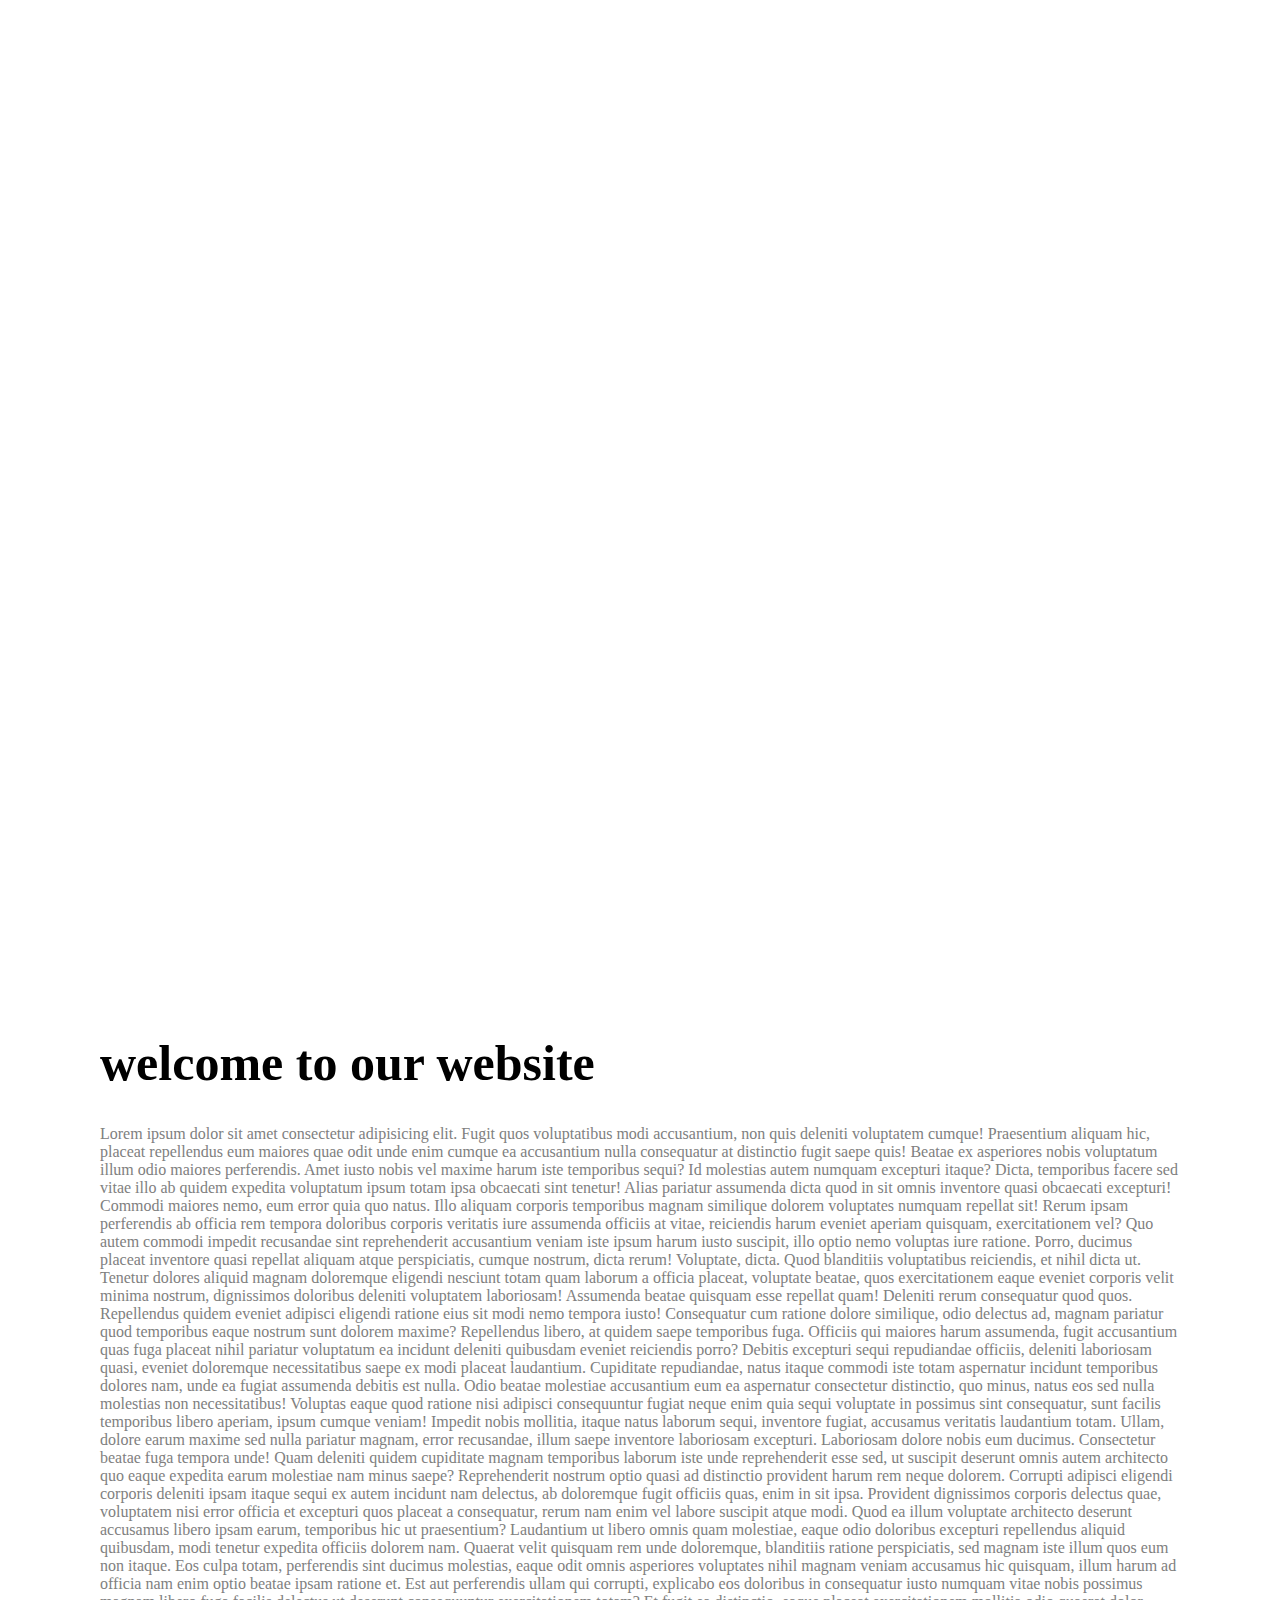
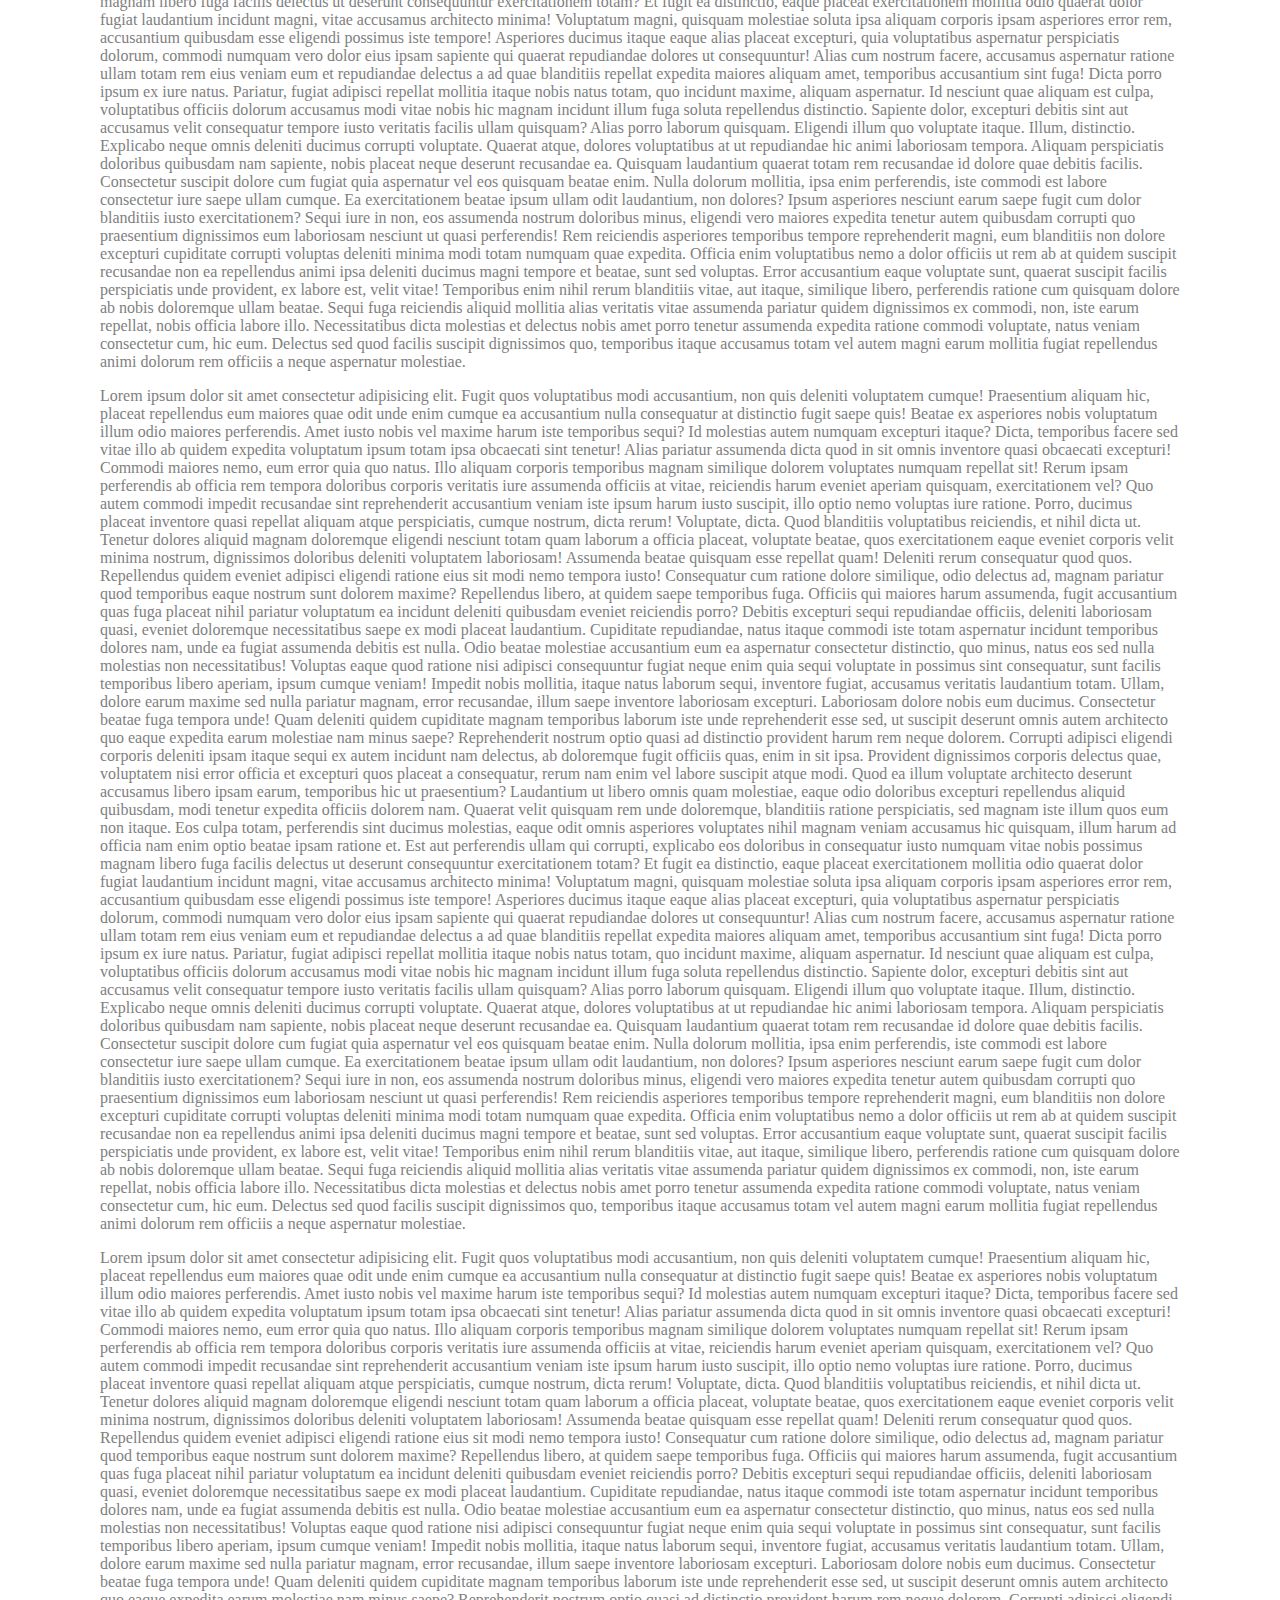
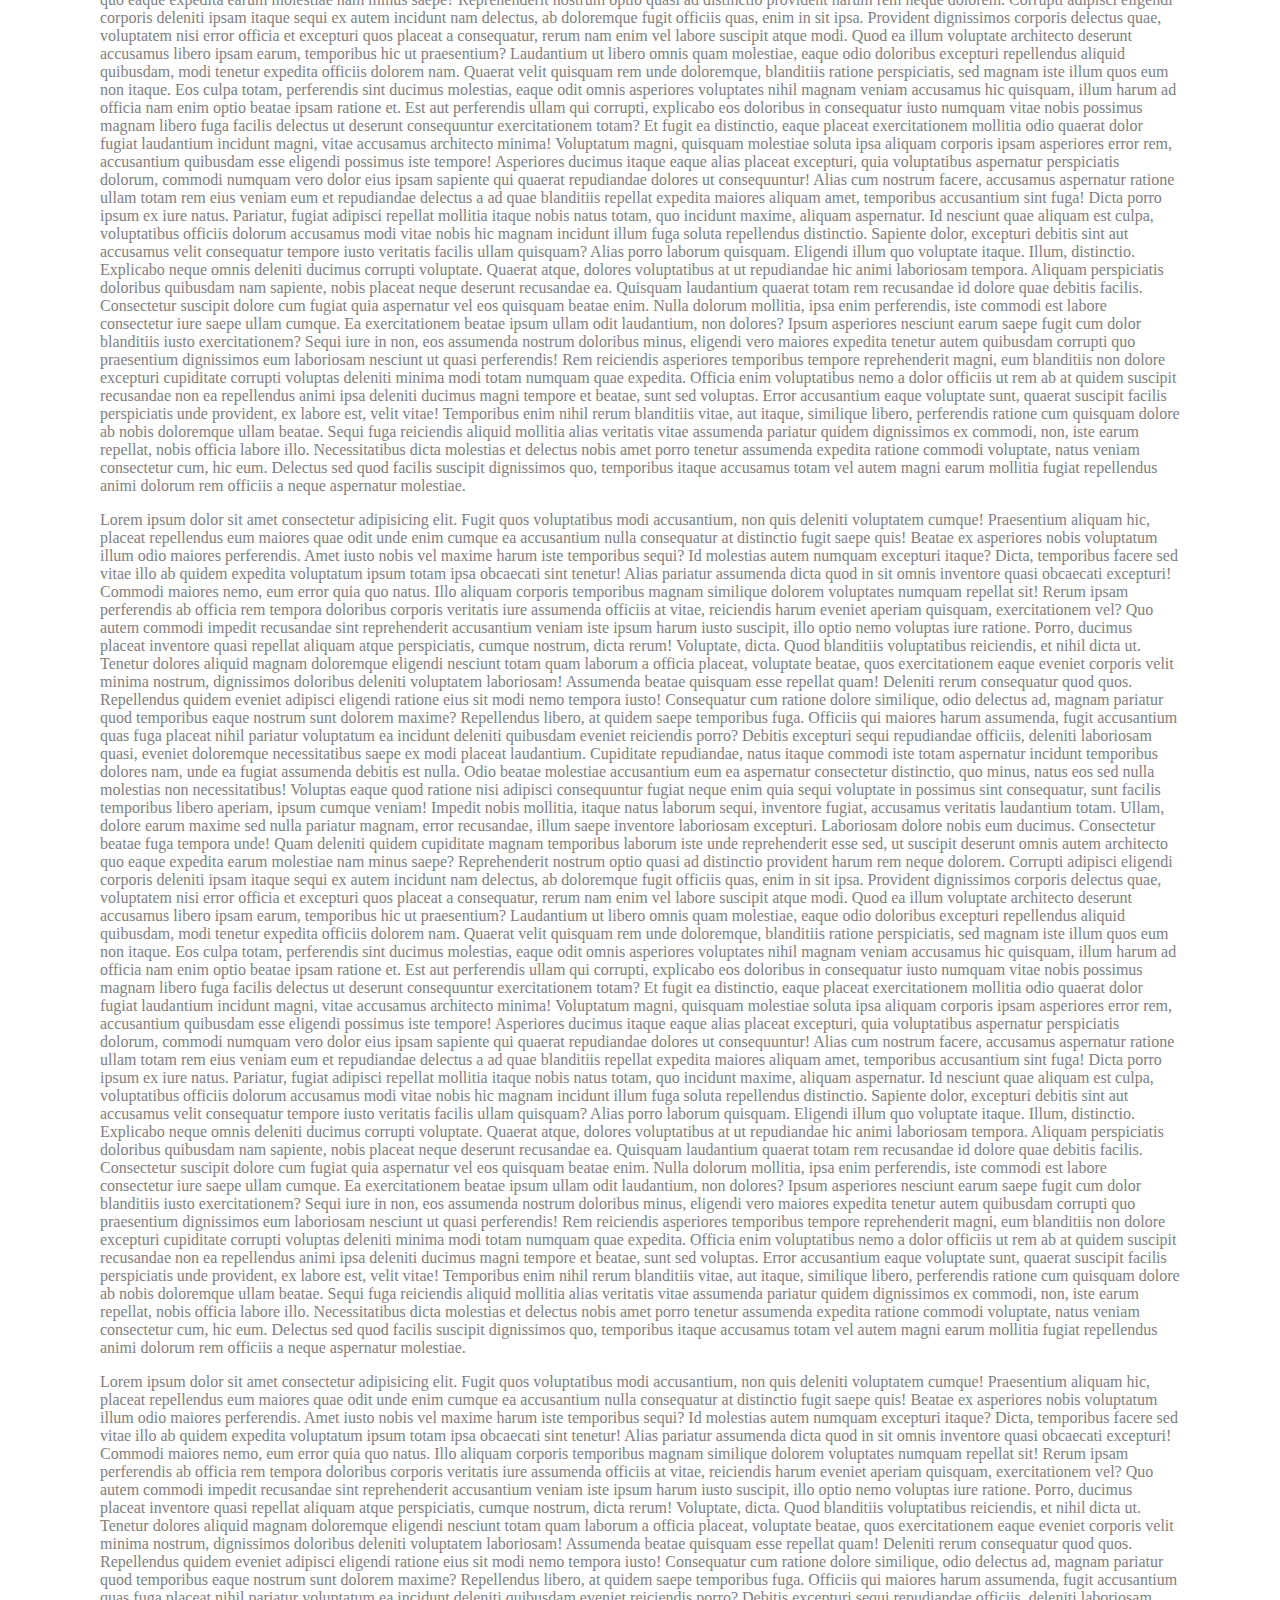
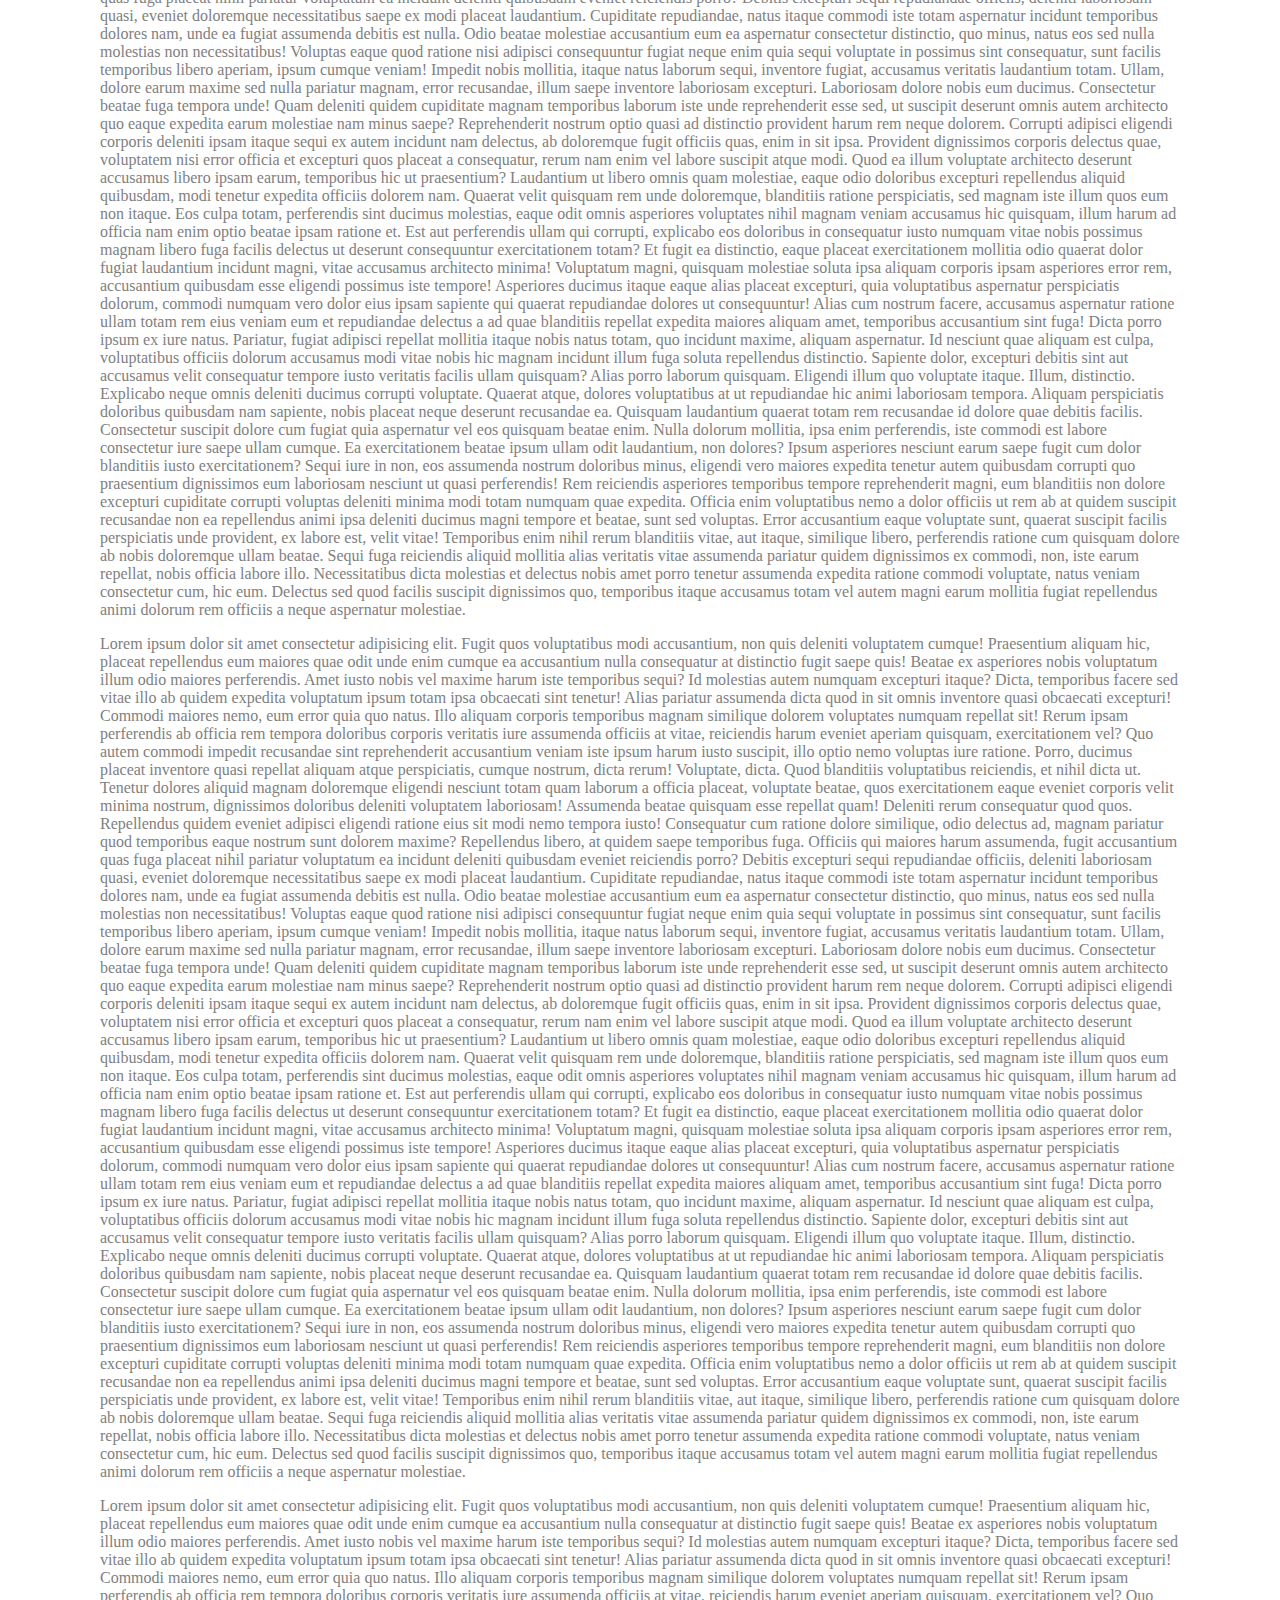
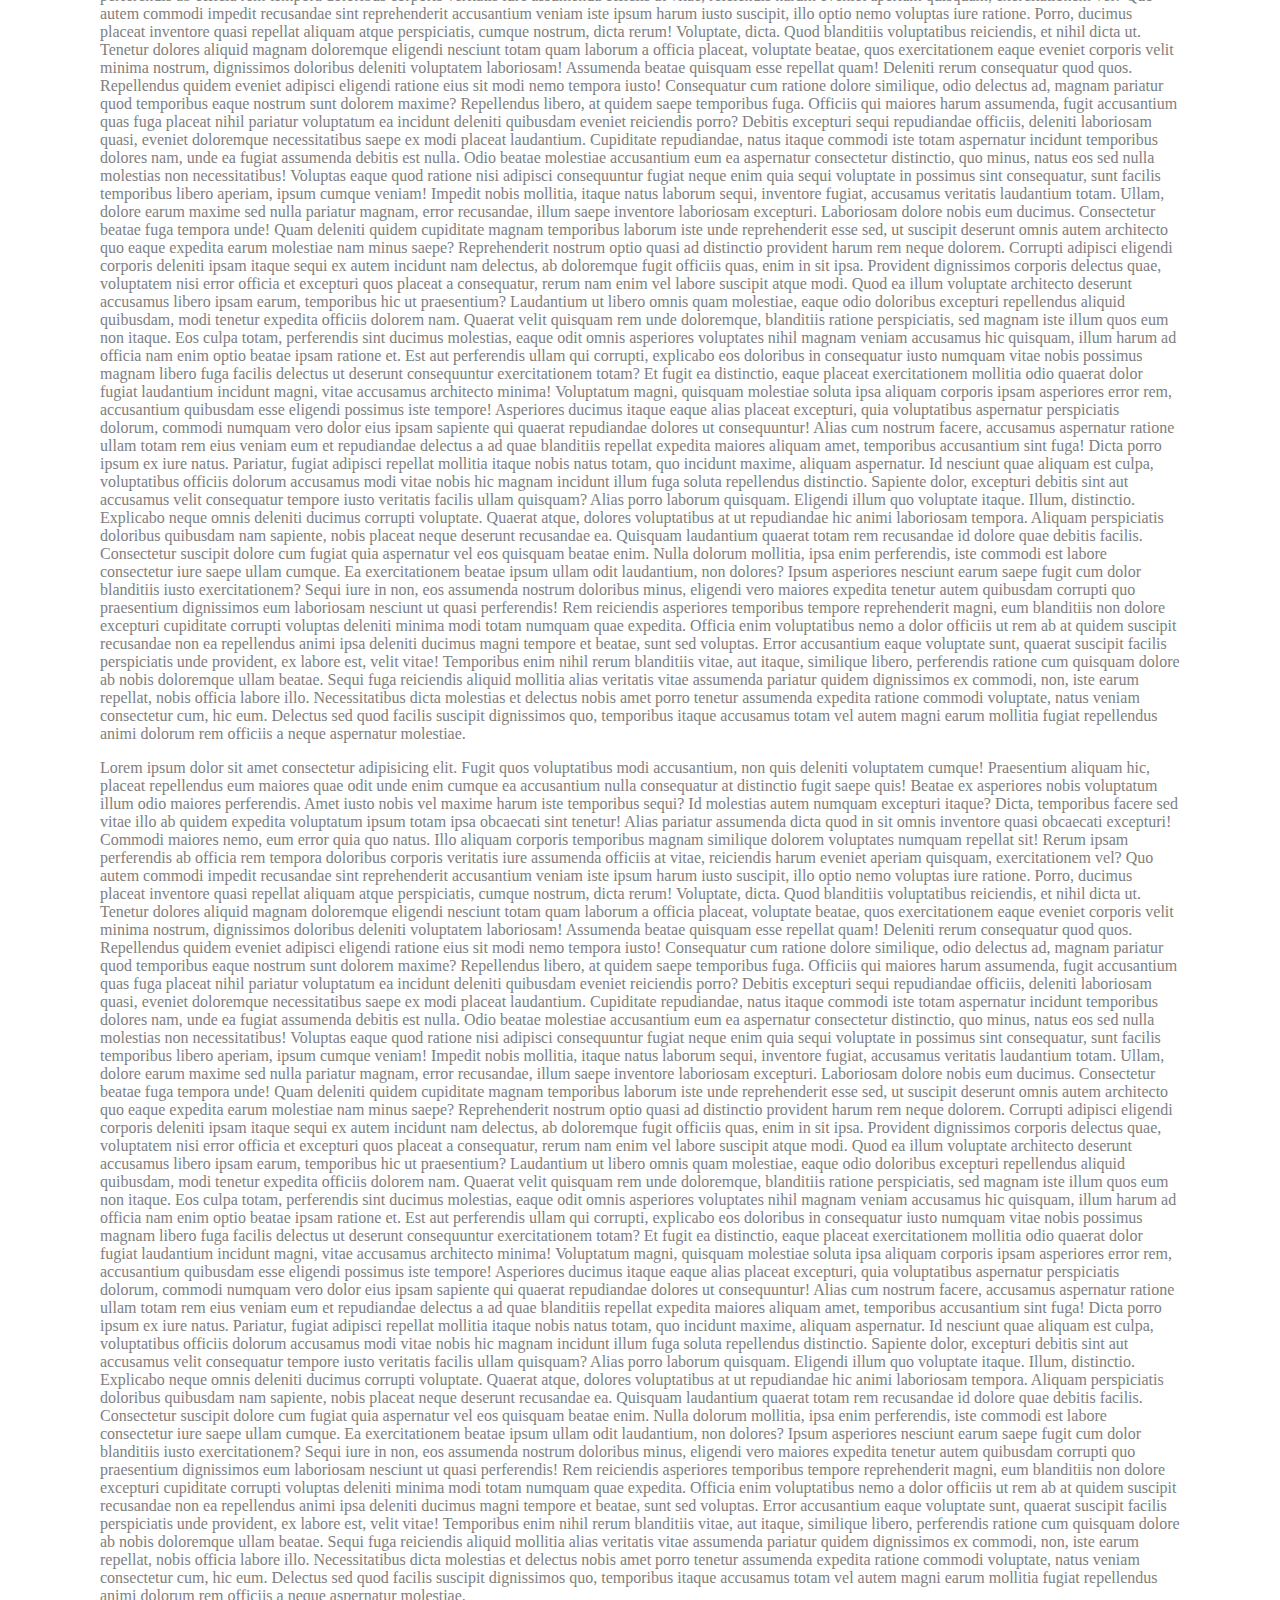
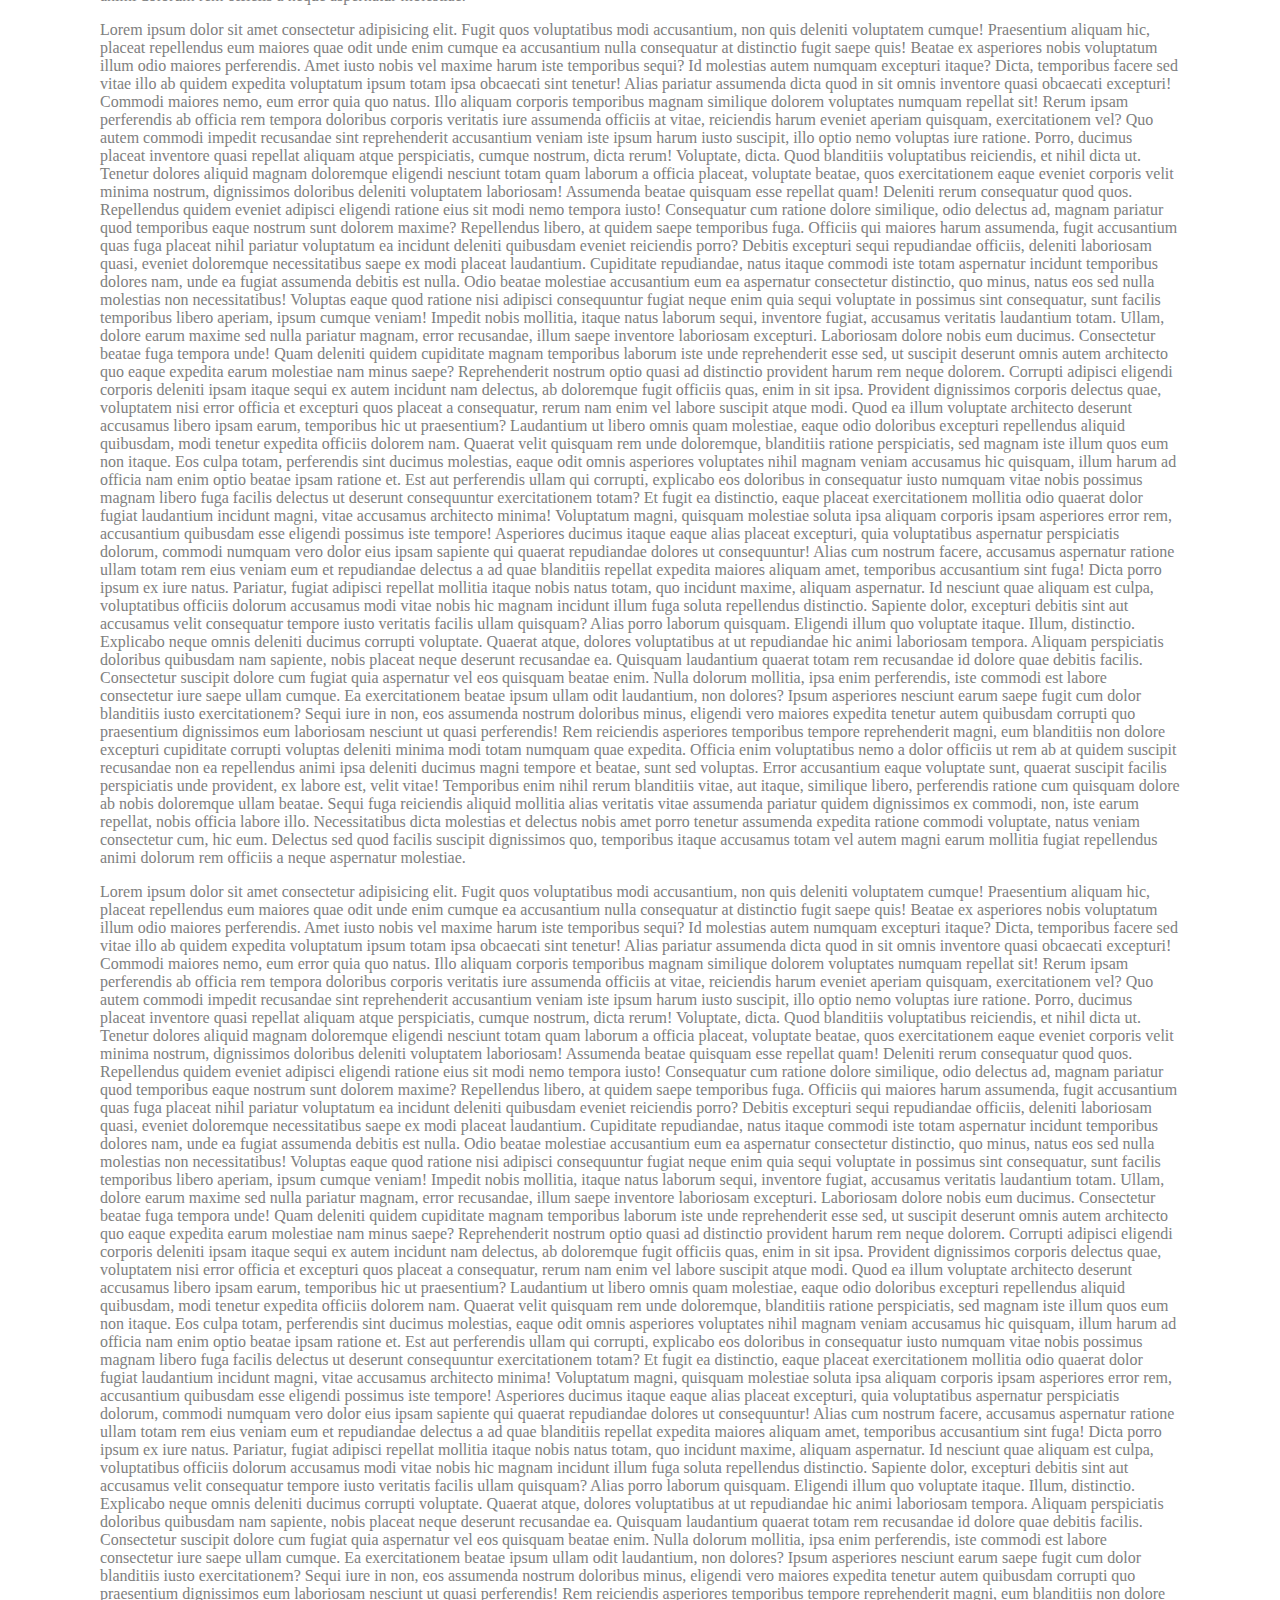
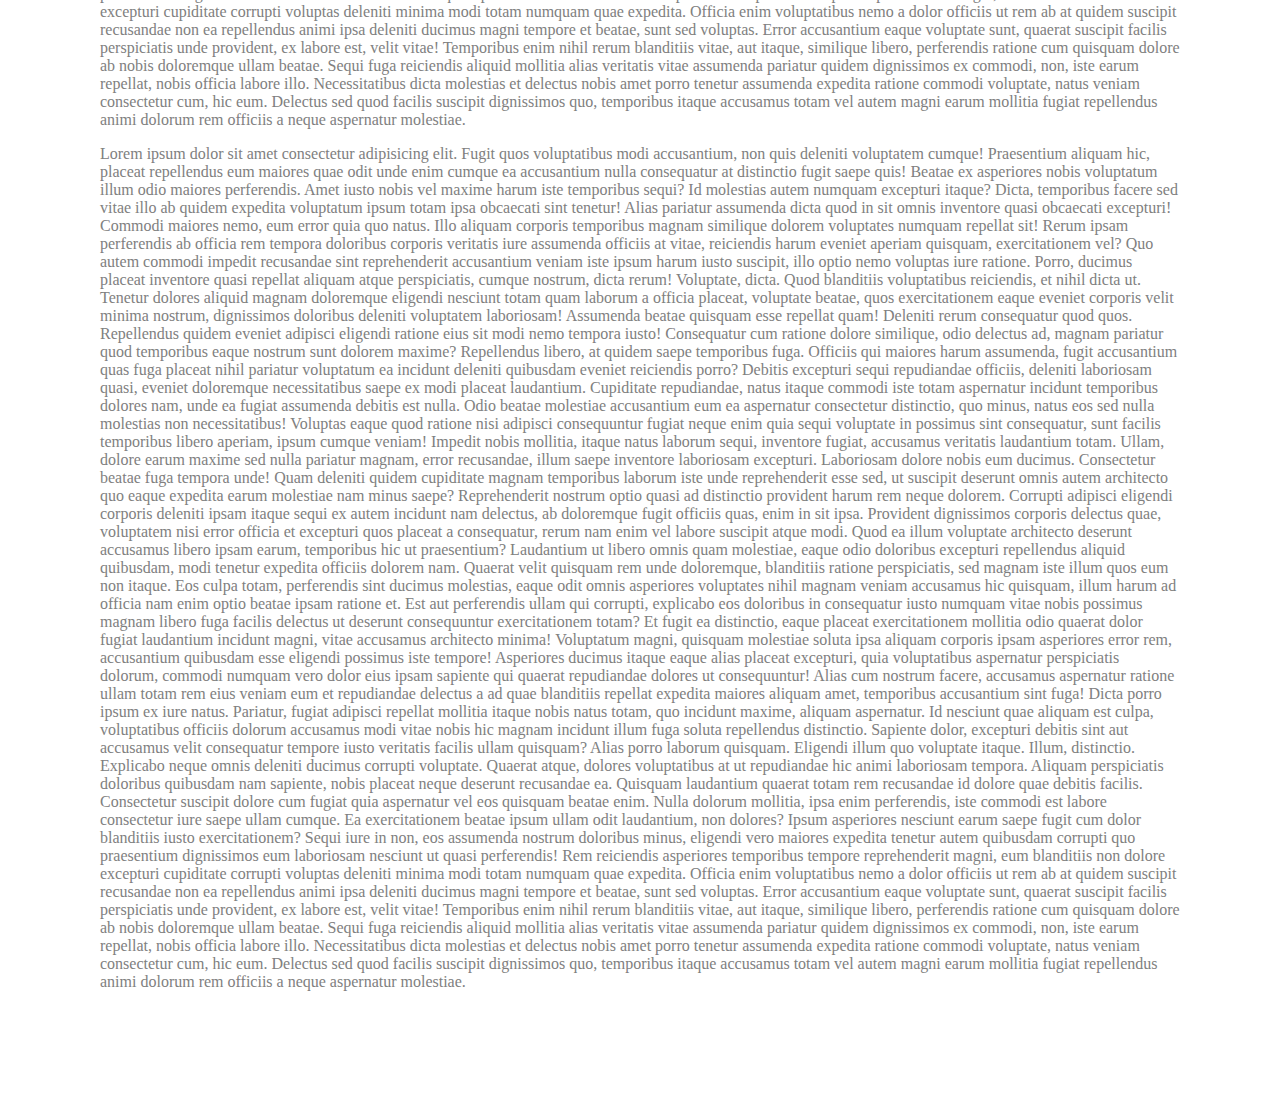
<file: web_projects/background _imgage_sroll_effect/index.html>
<!DOCTYPE html>
<html>
    <head>
      <title>background image scroll effect</title> 
      <link href="style.css" rel="stylesheet">  
    </head>
    <body>
          <div class="bg-img" id="bg-img">

          </div>
          <div class="container">
            <h1>welcome to our website</h1>
            <p>Lorem ipsum dolor sit amet consectetur adipisicing elit. Fugit quos voluptatibus modi accusantium, non quis deleniti voluptatem cumque! Praesentium aliquam hic, placeat repellendus eum maiores quae odit unde enim cumque ea accusantium nulla consequatur at distinctio fugit saepe quis! Beatae ex asperiores nobis voluptatum illum odio maiores perferendis. Amet iusto nobis vel maxime harum iste temporibus sequi? Id molestias autem numquam excepturi itaque? Dicta, temporibus facere sed vitae illo ab quidem expedita voluptatum ipsum totam ipsa obcaecati sint tenetur! Alias pariatur assumenda dicta quod in sit omnis inventore quasi obcaecati excepturi! Commodi maiores nemo, eum error quia quo natus. Illo aliquam corporis temporibus magnam similique dolorem voluptates numquam repellat sit! Rerum ipsam perferendis ab officia rem tempora doloribus corporis veritatis iure assumenda officiis at vitae, reiciendis harum eveniet aperiam quisquam, exercitationem vel? Quo autem commodi impedit recusandae sint reprehenderit accusantium veniam iste ipsum harum iusto suscipit, illo optio nemo voluptas iure ratione. Porro, ducimus placeat inventore quasi repellat aliquam atque perspiciatis, cumque nostrum, dicta rerum! Voluptate, dicta. Quod blanditiis voluptatibus reiciendis, et nihil dicta ut. Tenetur dolores aliquid magnam doloremque eligendi nesciunt totam quam laborum a officia placeat, voluptate beatae, quos exercitationem eaque eveniet corporis velit minima nostrum, dignissimos doloribus deleniti voluptatem laboriosam! Assumenda beatae quisquam esse repellat quam! Deleniti rerum consequatur quod quos. Repellendus quidem eveniet adipisci eligendi ratione eius sit modi nemo tempora iusto! Consequatur cum ratione dolore similique, odio delectus ad, magnam pariatur quod temporibus eaque nostrum sunt dolorem maxime? Repellendus libero, at quidem saepe temporibus fuga. Officiis qui maiores harum assumenda, fugit accusantium quas fuga placeat nihil pariatur voluptatum ea incidunt deleniti quibusdam eveniet reiciendis porro? Debitis excepturi sequi repudiandae officiis, deleniti laboriosam quasi, eveniet doloremque necessitatibus saepe ex modi placeat laudantium. Cupiditate repudiandae, natus itaque commodi iste totam aspernatur incidunt temporibus dolores nam, unde ea fugiat assumenda debitis est nulla. Odio beatae molestiae accusantium eum ea aspernatur consectetur distinctio, quo minus, natus eos sed nulla molestias non necessitatibus! Voluptas eaque quod ratione nisi adipisci consequuntur fugiat neque enim quia sequi voluptate in possimus sint consequatur, sunt facilis temporibus libero aperiam, ipsum cumque veniam! Impedit nobis mollitia, itaque natus laborum sequi, inventore fugiat, accusamus veritatis laudantium totam. Ullam, dolore earum maxime sed nulla pariatur magnam, error recusandae, illum saepe inventore laboriosam excepturi. Laboriosam dolore nobis eum ducimus. Consectetur beatae fuga tempora unde! Quam deleniti quidem cupiditate magnam temporibus laborum iste unde reprehenderit esse sed, ut suscipit deserunt omnis autem architecto quo eaque expedita earum molestiae nam minus saepe? Reprehenderit nostrum optio quasi ad distinctio provident harum rem neque dolorem. Corrupti adipisci eligendi corporis deleniti ipsam itaque sequi ex autem incidunt nam delectus, ab doloremque fugit officiis quas, enim in sit ipsa. Provident dignissimos corporis delectus quae, voluptatem nisi error officia et excepturi quos placeat a consequatur, rerum nam enim vel labore suscipit atque modi. Quod ea illum voluptate architecto deserunt accusamus libero ipsam earum, temporibus hic ut praesentium? Laudantium ut libero omnis quam molestiae, eaque odio doloribus excepturi repellendus aliquid quibusdam, modi tenetur expedita officiis dolorem nam. Quaerat velit quisquam rem unde doloremque, blanditiis ratione perspiciatis, sed magnam iste illum quos eum non itaque. Eos culpa totam, perferendis sint ducimus molestias, eaque odit omnis asperiores voluptates nihil magnam veniam accusamus hic quisquam, illum harum ad officia nam enim optio beatae ipsam ratione et. Est aut perferendis ullam qui corrupti, explicabo eos doloribus in consequatur iusto numquam vitae nobis possimus magnam libero fuga facilis delectus ut deserunt consequuntur exercitationem totam? Et fugit ea distinctio, eaque placeat exercitationem mollitia odio quaerat dolor fugiat laudantium incidunt magni, vitae accusamus architecto minima! Voluptatum magni, quisquam molestiae soluta ipsa aliquam corporis ipsam asperiores error rem, accusantium quibusdam esse eligendi possimus iste tempore! Asperiores ducimus itaque eaque alias placeat excepturi, quia voluptatibus aspernatur perspiciatis dolorum, commodi numquam vero dolor eius ipsam sapiente qui quaerat repudiandae dolores ut consequuntur! Alias cum nostrum facere, accusamus aspernatur ratione ullam totam rem eius veniam eum et repudiandae delectus a ad quae blanditiis repellat expedita maiores aliquam amet, temporibus accusantium sint fuga! Dicta porro ipsum ex iure natus. Pariatur, fugiat adipisci repellat mollitia itaque nobis natus totam, quo incidunt maxime, aliquam aspernatur. Id nesciunt quae aliquam est culpa, voluptatibus officiis dolorum accusamus modi vitae nobis hic magnam incidunt illum fuga soluta repellendus distinctio. Sapiente dolor, excepturi debitis sint aut accusamus velit consequatur tempore iusto veritatis facilis ullam quisquam? Alias porro laborum quisquam. Eligendi illum quo voluptate itaque. Illum, distinctio. Explicabo neque omnis deleniti ducimus corrupti voluptate. Quaerat atque, dolores voluptatibus at ut repudiandae hic animi laboriosam tempora. Aliquam perspiciatis doloribus quibusdam nam sapiente, nobis placeat neque deserunt recusandae ea. Quisquam laudantium quaerat totam rem recusandae id dolore quae debitis facilis. Consectetur suscipit dolore cum fugiat quia aspernatur vel eos quisquam beatae enim. Nulla dolorum mollitia, ipsa enim perferendis, iste commodi est labore consectetur iure saepe ullam cumque. Ea exercitationem beatae ipsum ullam odit laudantium, non dolores? Ipsum asperiores nesciunt earum saepe fugit cum dolor blanditiis iusto exercitationem? Sequi iure in non, eos assumenda nostrum doloribus minus, eligendi vero maiores expedita tenetur autem quibusdam corrupti quo praesentium dignissimos eum laboriosam nesciunt ut quasi perferendis! Rem reiciendis asperiores temporibus tempore reprehenderit magni, eum blanditiis non dolore excepturi cupiditate corrupti voluptas deleniti minima modi totam numquam quae expedita. Officia enim voluptatibus nemo a dolor officiis ut rem ab at quidem suscipit recusandae non ea repellendus animi ipsa deleniti ducimus magni tempore et beatae, sunt sed voluptas. Error accusantium eaque voluptate sunt, quaerat suscipit facilis perspiciatis unde provident, ex labore est, velit vitae! Temporibus enim nihil rerum blanditiis vitae, aut itaque, similique libero, perferendis ratione cum quisquam dolore ab nobis doloremque ullam beatae. Sequi fuga reiciendis aliquid mollitia alias veritatis vitae assumenda pariatur quidem dignissimos ex commodi, non, iste earum repellat, nobis officia labore illo. Necessitatibus dicta molestias et delectus nobis amet porro tenetur assumenda expedita ratione commodi voluptate, natus veniam consectetur cum, hic eum. Delectus sed quod facilis suscipit dignissimos quo, temporibus itaque accusamus totam vel autem magni earum mollitia fugiat repellendus animi dolorum rem officiis a neque aspernatur molestiae.</p>
            <p>Lorem ipsum dolor sit amet consectetur adipisicing elit. Fugit quos voluptatibus modi accusantium, non quis deleniti voluptatem cumque! Praesentium aliquam hic, placeat repellendus eum maiores quae odit unde enim cumque ea accusantium nulla consequatur at distinctio fugit saepe quis! Beatae ex asperiores nobis voluptatum illum odio maiores perferendis. Amet iusto nobis vel maxime harum iste temporibus sequi? Id molestias autem numquam excepturi itaque? Dicta, temporibus facere sed vitae illo ab quidem expedita voluptatum ipsum totam ipsa obcaecati sint tenetur! Alias pariatur assumenda dicta quod in sit omnis inventore quasi obcaecati excepturi! Commodi maiores nemo, eum error quia quo natus. Illo aliquam corporis temporibus magnam similique dolorem voluptates numquam repellat sit! Rerum ipsam perferendis ab officia rem tempora doloribus corporis veritatis iure assumenda officiis at vitae, reiciendis harum eveniet aperiam quisquam, exercitationem vel? Quo autem commodi impedit recusandae sint reprehenderit accusantium veniam iste ipsum harum iusto suscipit, illo optio nemo voluptas iure ratione. Porro, ducimus placeat inventore quasi repellat aliquam atque perspiciatis, cumque nostrum, dicta rerum! Voluptate, dicta. Quod blanditiis voluptatibus reiciendis, et nihil dicta ut. Tenetur dolores aliquid magnam doloremque eligendi nesciunt totam quam laborum a officia placeat, voluptate beatae, quos exercitationem eaque eveniet corporis velit minima nostrum, dignissimos doloribus deleniti voluptatem laboriosam! Assumenda beatae quisquam esse repellat quam! Deleniti rerum consequatur quod quos. Repellendus quidem eveniet adipisci eligendi ratione eius sit modi nemo tempora iusto! Consequatur cum ratione dolore similique, odio delectus ad, magnam pariatur quod temporibus eaque nostrum sunt dolorem maxime? Repellendus libero, at quidem saepe temporibus fuga. Officiis qui maiores harum assumenda, fugit accusantium quas fuga placeat nihil pariatur voluptatum ea incidunt deleniti quibusdam eveniet reiciendis porro? Debitis excepturi sequi repudiandae officiis, deleniti laboriosam quasi, eveniet doloremque necessitatibus saepe ex modi placeat laudantium. Cupiditate repudiandae, natus itaque commodi iste totam aspernatur incidunt temporibus dolores nam, unde ea fugiat assumenda debitis est nulla. Odio beatae molestiae accusantium eum ea aspernatur consectetur distinctio, quo minus, natus eos sed nulla molestias non necessitatibus! Voluptas eaque quod ratione nisi adipisci consequuntur fugiat neque enim quia sequi voluptate in possimus sint consequatur, sunt facilis temporibus libero aperiam, ipsum cumque veniam! Impedit nobis mollitia, itaque natus laborum sequi, inventore fugiat, accusamus veritatis laudantium totam. Ullam, dolore earum maxime sed nulla pariatur magnam, error recusandae, illum saepe inventore laboriosam excepturi. Laboriosam dolore nobis eum ducimus. Consectetur beatae fuga tempora unde! Quam deleniti quidem cupiditate magnam temporibus laborum iste unde reprehenderit esse sed, ut suscipit deserunt omnis autem architecto quo eaque expedita earum molestiae nam minus saepe? Reprehenderit nostrum optio quasi ad distinctio provident harum rem neque dolorem. Corrupti adipisci eligendi corporis deleniti ipsam itaque sequi ex autem incidunt nam delectus, ab doloremque fugit officiis quas, enim in sit ipsa. Provident dignissimos corporis delectus quae, voluptatem nisi error officia et excepturi quos placeat a consequatur, rerum nam enim vel labore suscipit atque modi. Quod ea illum voluptate architecto deserunt accusamus libero ipsam earum, temporibus hic ut praesentium? Laudantium ut libero omnis quam molestiae, eaque odio doloribus excepturi repellendus aliquid quibusdam, modi tenetur expedita officiis dolorem nam. Quaerat velit quisquam rem unde doloremque, blanditiis ratione perspiciatis, sed magnam iste illum quos eum non itaque. Eos culpa totam, perferendis sint ducimus molestias, eaque odit omnis asperiores voluptates nihil magnam veniam accusamus hic quisquam, illum harum ad officia nam enim optio beatae ipsam ratione et. Est aut perferendis ullam qui corrupti, explicabo eos doloribus in consequatur iusto numquam vitae nobis possimus magnam libero fuga facilis delectus ut deserunt consequuntur exercitationem totam? Et fugit ea distinctio, eaque placeat exercitationem mollitia odio quaerat dolor fugiat laudantium incidunt magni, vitae accusamus architecto minima! Voluptatum magni, quisquam molestiae soluta ipsa aliquam corporis ipsam asperiores error rem, accusantium quibusdam esse eligendi possimus iste tempore! Asperiores ducimus itaque eaque alias placeat excepturi, quia voluptatibus aspernatur perspiciatis dolorum, commodi numquam vero dolor eius ipsam sapiente qui quaerat repudiandae dolores ut consequuntur! Alias cum nostrum facere, accusamus aspernatur ratione ullam totam rem eius veniam eum et repudiandae delectus a ad quae blanditiis repellat expedita maiores aliquam amet, temporibus accusantium sint fuga! Dicta porro ipsum ex iure natus. Pariatur, fugiat adipisci repellat mollitia itaque nobis natus totam, quo incidunt maxime, aliquam aspernatur. Id nesciunt quae aliquam est culpa, voluptatibus officiis dolorum accusamus modi vitae nobis hic magnam incidunt illum fuga soluta repellendus distinctio. Sapiente dolor, excepturi debitis sint aut accusamus velit consequatur tempore iusto veritatis facilis ullam quisquam? Alias porro laborum quisquam. Eligendi illum quo voluptate itaque. Illum, distinctio. Explicabo neque omnis deleniti ducimus corrupti voluptate. Quaerat atque, dolores voluptatibus at ut repudiandae hic animi laboriosam tempora. Aliquam perspiciatis doloribus quibusdam nam sapiente, nobis placeat neque deserunt recusandae ea. Quisquam laudantium quaerat totam rem recusandae id dolore quae debitis facilis. Consectetur suscipit dolore cum fugiat quia aspernatur vel eos quisquam beatae enim. Nulla dolorum mollitia, ipsa enim perferendis, iste commodi est labore consectetur iure saepe ullam cumque. Ea exercitationem beatae ipsum ullam odit laudantium, non dolores? Ipsum asperiores nesciunt earum saepe fugit cum dolor blanditiis iusto exercitationem? Sequi iure in non, eos assumenda nostrum doloribus minus, eligendi vero maiores expedita tenetur autem quibusdam corrupti quo praesentium dignissimos eum laboriosam nesciunt ut quasi perferendis! Rem reiciendis asperiores temporibus tempore reprehenderit magni, eum blanditiis non dolore excepturi cupiditate corrupti voluptas deleniti minima modi totam numquam quae expedita. Officia enim voluptatibus nemo a dolor officiis ut rem ab at quidem suscipit recusandae non ea repellendus animi ipsa deleniti ducimus magni tempore et beatae, sunt sed voluptas. Error accusantium eaque voluptate sunt, quaerat suscipit facilis perspiciatis unde provident, ex labore est, velit vitae! Temporibus enim nihil rerum blanditiis vitae, aut itaque, similique libero, perferendis ratione cum quisquam dolore ab nobis doloremque ullam beatae. Sequi fuga reiciendis aliquid mollitia alias veritatis vitae assumenda pariatur quidem dignissimos ex commodi, non, iste earum repellat, nobis officia labore illo. Necessitatibus dicta molestias et delectus nobis amet porro tenetur assumenda expedita ratione commodi voluptate, natus veniam consectetur cum, hic eum. Delectus sed quod facilis suscipit dignissimos quo, temporibus itaque accusamus totam vel autem magni earum mollitia fugiat repellendus animi dolorum rem officiis a neque aspernatur molestiae.</p>
            <p>Lorem ipsum dolor sit amet consectetur adipisicing elit. Fugit quos voluptatibus modi accusantium, non quis deleniti voluptatem cumque! Praesentium aliquam hic, placeat repellendus eum maiores quae odit unde enim cumque ea accusantium nulla consequatur at distinctio fugit saepe quis! Beatae ex asperiores nobis voluptatum illum odio maiores perferendis. Amet iusto nobis vel maxime harum iste temporibus sequi? Id molestias autem numquam excepturi itaque? Dicta, temporibus facere sed vitae illo ab quidem expedita voluptatum ipsum totam ipsa obcaecati sint tenetur! Alias pariatur assumenda dicta quod in sit omnis inventore quasi obcaecati excepturi! Commodi maiores nemo, eum error quia quo natus. Illo aliquam corporis temporibus magnam similique dolorem voluptates numquam repellat sit! Rerum ipsam perferendis ab officia rem tempora doloribus corporis veritatis iure assumenda officiis at vitae, reiciendis harum eveniet aperiam quisquam, exercitationem vel? Quo autem commodi impedit recusandae sint reprehenderit accusantium veniam iste ipsum harum iusto suscipit, illo optio nemo voluptas iure ratione. Porro, ducimus placeat inventore quasi repellat aliquam atque perspiciatis, cumque nostrum, dicta rerum! Voluptate, dicta. Quod blanditiis voluptatibus reiciendis, et nihil dicta ut. Tenetur dolores aliquid magnam doloremque eligendi nesciunt totam quam laborum a officia placeat, voluptate beatae, quos exercitationem eaque eveniet corporis velit minima nostrum, dignissimos doloribus deleniti voluptatem laboriosam! Assumenda beatae quisquam esse repellat quam! Deleniti rerum consequatur quod quos. Repellendus quidem eveniet adipisci eligendi ratione eius sit modi nemo tempora iusto! Consequatur cum ratione dolore similique, odio delectus ad, magnam pariatur quod temporibus eaque nostrum sunt dolorem maxime? Repellendus libero, at quidem saepe temporibus fuga. Officiis qui maiores harum assumenda, fugit accusantium quas fuga placeat nihil pariatur voluptatum ea incidunt deleniti quibusdam eveniet reiciendis porro? Debitis excepturi sequi repudiandae officiis, deleniti laboriosam quasi, eveniet doloremque necessitatibus saepe ex modi placeat laudantium. Cupiditate repudiandae, natus itaque commodi iste totam aspernatur incidunt temporibus dolores nam, unde ea fugiat assumenda debitis est nulla. Odio beatae molestiae accusantium eum ea aspernatur consectetur distinctio, quo minus, natus eos sed nulla molestias non necessitatibus! Voluptas eaque quod ratione nisi adipisci consequuntur fugiat neque enim quia sequi voluptate in possimus sint consequatur, sunt facilis temporibus libero aperiam, ipsum cumque veniam! Impedit nobis mollitia, itaque natus laborum sequi, inventore fugiat, accusamus veritatis laudantium totam. Ullam, dolore earum maxime sed nulla pariatur magnam, error recusandae, illum saepe inventore laboriosam excepturi. Laboriosam dolore nobis eum ducimus. Consectetur beatae fuga tempora unde! Quam deleniti quidem cupiditate magnam temporibus laborum iste unde reprehenderit esse sed, ut suscipit deserunt omnis autem architecto quo eaque expedita earum molestiae nam minus saepe? Reprehenderit nostrum optio quasi ad distinctio provident harum rem neque dolorem. Corrupti adipisci eligendi corporis deleniti ipsam itaque sequi ex autem incidunt nam delectus, ab doloremque fugit officiis quas, enim in sit ipsa. Provident dignissimos corporis delectus quae, voluptatem nisi error officia et excepturi quos placeat a consequatur, rerum nam enim vel labore suscipit atque modi. Quod ea illum voluptate architecto deserunt accusamus libero ipsam earum, temporibus hic ut praesentium? Laudantium ut libero omnis quam molestiae, eaque odio doloribus excepturi repellendus aliquid quibusdam, modi tenetur expedita officiis dolorem nam. Quaerat velit quisquam rem unde doloremque, blanditiis ratione perspiciatis, sed magnam iste illum quos eum non itaque. Eos culpa totam, perferendis sint ducimus molestias, eaque odit omnis asperiores voluptates nihil magnam veniam accusamus hic quisquam, illum harum ad officia nam enim optio beatae ipsam ratione et. Est aut perferendis ullam qui corrupti, explicabo eos doloribus in consequatur iusto numquam vitae nobis possimus magnam libero fuga facilis delectus ut deserunt consequuntur exercitationem totam? Et fugit ea distinctio, eaque placeat exercitationem mollitia odio quaerat dolor fugiat laudantium incidunt magni, vitae accusamus architecto minima! Voluptatum magni, quisquam molestiae soluta ipsa aliquam corporis ipsam asperiores error rem, accusantium quibusdam esse eligendi possimus iste tempore! Asperiores ducimus itaque eaque alias placeat excepturi, quia voluptatibus aspernatur perspiciatis dolorum, commodi numquam vero dolor eius ipsam sapiente qui quaerat repudiandae dolores ut consequuntur! Alias cum nostrum facere, accusamus aspernatur ratione ullam totam rem eius veniam eum et repudiandae delectus a ad quae blanditiis repellat expedita maiores aliquam amet, temporibus accusantium sint fuga! Dicta porro ipsum ex iure natus. Pariatur, fugiat adipisci repellat mollitia itaque nobis natus totam, quo incidunt maxime, aliquam aspernatur. Id nesciunt quae aliquam est culpa, voluptatibus officiis dolorum accusamus modi vitae nobis hic magnam incidunt illum fuga soluta repellendus distinctio. Sapiente dolor, excepturi debitis sint aut accusamus velit consequatur tempore iusto veritatis facilis ullam quisquam? Alias porro laborum quisquam. Eligendi illum quo voluptate itaque. Illum, distinctio. Explicabo neque omnis deleniti ducimus corrupti voluptate. Quaerat atque, dolores voluptatibus at ut repudiandae hic animi laboriosam tempora. Aliquam perspiciatis doloribus quibusdam nam sapiente, nobis placeat neque deserunt recusandae ea. Quisquam laudantium quaerat totam rem recusandae id dolore quae debitis facilis. Consectetur suscipit dolore cum fugiat quia aspernatur vel eos quisquam beatae enim. Nulla dolorum mollitia, ipsa enim perferendis, iste commodi est labore consectetur iure saepe ullam cumque. Ea exercitationem beatae ipsum ullam odit laudantium, non dolores? Ipsum asperiores nesciunt earum saepe fugit cum dolor blanditiis iusto exercitationem? Sequi iure in non, eos assumenda nostrum doloribus minus, eligendi vero maiores expedita tenetur autem quibusdam corrupti quo praesentium dignissimos eum laboriosam nesciunt ut quasi perferendis! Rem reiciendis asperiores temporibus tempore reprehenderit magni, eum blanditiis non dolore excepturi cupiditate corrupti voluptas deleniti minima modi totam numquam quae expedita. Officia enim voluptatibus nemo a dolor officiis ut rem ab at quidem suscipit recusandae non ea repellendus animi ipsa deleniti ducimus magni tempore et beatae, sunt sed voluptas. Error accusantium eaque voluptate sunt, quaerat suscipit facilis perspiciatis unde provident, ex labore est, velit vitae! Temporibus enim nihil rerum blanditiis vitae, aut itaque, similique libero, perferendis ratione cum quisquam dolore ab nobis doloremque ullam beatae. Sequi fuga reiciendis aliquid mollitia alias veritatis vitae assumenda pariatur quidem dignissimos ex commodi, non, iste earum repellat, nobis officia labore illo. Necessitatibus dicta molestias et delectus nobis amet porro tenetur assumenda expedita ratione commodi voluptate, natus veniam consectetur cum, hic eum. Delectus sed quod facilis suscipit dignissimos quo, temporibus itaque accusamus totam vel autem magni earum mollitia fugiat repellendus animi dolorum rem officiis a neque aspernatur molestiae.</p>
            <p>Lorem ipsum dolor sit amet consectetur adipisicing elit. Fugit quos voluptatibus modi accusantium, non quis deleniti voluptatem cumque! Praesentium aliquam hic, placeat repellendus eum maiores quae odit unde enim cumque ea accusantium nulla consequatur at distinctio fugit saepe quis! Beatae ex asperiores nobis voluptatum illum odio maiores perferendis. Amet iusto nobis vel maxime harum iste temporibus sequi? Id molestias autem numquam excepturi itaque? Dicta, temporibus facere sed vitae illo ab quidem expedita voluptatum ipsum totam ipsa obcaecati sint tenetur! Alias pariatur assumenda dicta quod in sit omnis inventore quasi obcaecati excepturi! Commodi maiores nemo, eum error quia quo natus. Illo aliquam corporis temporibus magnam similique dolorem voluptates numquam repellat sit! Rerum ipsam perferendis ab officia rem tempora doloribus corporis veritatis iure assumenda officiis at vitae, reiciendis harum eveniet aperiam quisquam, exercitationem vel? Quo autem commodi impedit recusandae sint reprehenderit accusantium veniam iste ipsum harum iusto suscipit, illo optio nemo voluptas iure ratione. Porro, ducimus placeat inventore quasi repellat aliquam atque perspiciatis, cumque nostrum, dicta rerum! Voluptate, dicta. Quod blanditiis voluptatibus reiciendis, et nihil dicta ut. Tenetur dolores aliquid magnam doloremque eligendi nesciunt totam quam laborum a officia placeat, voluptate beatae, quos exercitationem eaque eveniet corporis velit minima nostrum, dignissimos doloribus deleniti voluptatem laboriosam! Assumenda beatae quisquam esse repellat quam! Deleniti rerum consequatur quod quos. Repellendus quidem eveniet adipisci eligendi ratione eius sit modi nemo tempora iusto! Consequatur cum ratione dolore similique, odio delectus ad, magnam pariatur quod temporibus eaque nostrum sunt dolorem maxime? Repellendus libero, at quidem saepe temporibus fuga. Officiis qui maiores harum assumenda, fugit accusantium quas fuga placeat nihil pariatur voluptatum ea incidunt deleniti quibusdam eveniet reiciendis porro? Debitis excepturi sequi repudiandae officiis, deleniti laboriosam quasi, eveniet doloremque necessitatibus saepe ex modi placeat laudantium. Cupiditate repudiandae, natus itaque commodi iste totam aspernatur incidunt temporibus dolores nam, unde ea fugiat assumenda debitis est nulla. Odio beatae molestiae accusantium eum ea aspernatur consectetur distinctio, quo minus, natus eos sed nulla molestias non necessitatibus! Voluptas eaque quod ratione nisi adipisci consequuntur fugiat neque enim quia sequi voluptate in possimus sint consequatur, sunt facilis temporibus libero aperiam, ipsum cumque veniam! Impedit nobis mollitia, itaque natus laborum sequi, inventore fugiat, accusamus veritatis laudantium totam. Ullam, dolore earum maxime sed nulla pariatur magnam, error recusandae, illum saepe inventore laboriosam excepturi. Laboriosam dolore nobis eum ducimus. Consectetur beatae fuga tempora unde! Quam deleniti quidem cupiditate magnam temporibus laborum iste unde reprehenderit esse sed, ut suscipit deserunt omnis autem architecto quo eaque expedita earum molestiae nam minus saepe? Reprehenderit nostrum optio quasi ad distinctio provident harum rem neque dolorem. Corrupti adipisci eligendi corporis deleniti ipsam itaque sequi ex autem incidunt nam delectus, ab doloremque fugit officiis quas, enim in sit ipsa. Provident dignissimos corporis delectus quae, voluptatem nisi error officia et excepturi quos placeat a consequatur, rerum nam enim vel labore suscipit atque modi. Quod ea illum voluptate architecto deserunt accusamus libero ipsam earum, temporibus hic ut praesentium? Laudantium ut libero omnis quam molestiae, eaque odio doloribus excepturi repellendus aliquid quibusdam, modi tenetur expedita officiis dolorem nam. Quaerat velit quisquam rem unde doloremque, blanditiis ratione perspiciatis, sed magnam iste illum quos eum non itaque. Eos culpa totam, perferendis sint ducimus molestias, eaque odit omnis asperiores voluptates nihil magnam veniam accusamus hic quisquam, illum harum ad officia nam enim optio beatae ipsam ratione et. Est aut perferendis ullam qui corrupti, explicabo eos doloribus in consequatur iusto numquam vitae nobis possimus magnam libero fuga facilis delectus ut deserunt consequuntur exercitationem totam? Et fugit ea distinctio, eaque placeat exercitationem mollitia odio quaerat dolor fugiat laudantium incidunt magni, vitae accusamus architecto minima! Voluptatum magni, quisquam molestiae soluta ipsa aliquam corporis ipsam asperiores error rem, accusantium quibusdam esse eligendi possimus iste tempore! Asperiores ducimus itaque eaque alias placeat excepturi, quia voluptatibus aspernatur perspiciatis dolorum, commodi numquam vero dolor eius ipsam sapiente qui quaerat repudiandae dolores ut consequuntur! Alias cum nostrum facere, accusamus aspernatur ratione ullam totam rem eius veniam eum et repudiandae delectus a ad quae blanditiis repellat expedita maiores aliquam amet, temporibus accusantium sint fuga! Dicta porro ipsum ex iure natus. Pariatur, fugiat adipisci repellat mollitia itaque nobis natus totam, quo incidunt maxime, aliquam aspernatur. Id nesciunt quae aliquam est culpa, voluptatibus officiis dolorum accusamus modi vitae nobis hic magnam incidunt illum fuga soluta repellendus distinctio. Sapiente dolor, excepturi debitis sint aut accusamus velit consequatur tempore iusto veritatis facilis ullam quisquam? Alias porro laborum quisquam. Eligendi illum quo voluptate itaque. Illum, distinctio. Explicabo neque omnis deleniti ducimus corrupti voluptate. Quaerat atque, dolores voluptatibus at ut repudiandae hic animi laboriosam tempora. Aliquam perspiciatis doloribus quibusdam nam sapiente, nobis placeat neque deserunt recusandae ea. Quisquam laudantium quaerat totam rem recusandae id dolore quae debitis facilis. Consectetur suscipit dolore cum fugiat quia aspernatur vel eos quisquam beatae enim. Nulla dolorum mollitia, ipsa enim perferendis, iste commodi est labore consectetur iure saepe ullam cumque. Ea exercitationem beatae ipsum ullam odit laudantium, non dolores? Ipsum asperiores nesciunt earum saepe fugit cum dolor blanditiis iusto exercitationem? Sequi iure in non, eos assumenda nostrum doloribus minus, eligendi vero maiores expedita tenetur autem quibusdam corrupti quo praesentium dignissimos eum laboriosam nesciunt ut quasi perferendis! Rem reiciendis asperiores temporibus tempore reprehenderit magni, eum blanditiis non dolore excepturi cupiditate corrupti voluptas deleniti minima modi totam numquam quae expedita. Officia enim voluptatibus nemo a dolor officiis ut rem ab at quidem suscipit recusandae non ea repellendus animi ipsa deleniti ducimus magni tempore et beatae, sunt sed voluptas. Error accusantium eaque voluptate sunt, quaerat suscipit facilis perspiciatis unde provident, ex labore est, velit vitae! Temporibus enim nihil rerum blanditiis vitae, aut itaque, similique libero, perferendis ratione cum quisquam dolore ab nobis doloremque ullam beatae. Sequi fuga reiciendis aliquid mollitia alias veritatis vitae assumenda pariatur quidem dignissimos ex commodi, non, iste earum repellat, nobis officia labore illo. Necessitatibus dicta molestias et delectus nobis amet porro tenetur assumenda expedita ratione commodi voluptate, natus veniam consectetur cum, hic eum. Delectus sed quod facilis suscipit dignissimos quo, temporibus itaque accusamus totam vel autem magni earum mollitia fugiat repellendus animi dolorum rem officiis a neque aspernatur molestiae.</p>
            <p>Lorem ipsum dolor sit amet consectetur adipisicing elit. Fugit quos voluptatibus modi accusantium, non quis deleniti voluptatem cumque! Praesentium aliquam hic, placeat repellendus eum maiores quae odit unde enim cumque ea accusantium nulla consequatur at distinctio fugit saepe quis! Beatae ex asperiores nobis voluptatum illum odio maiores perferendis. Amet iusto nobis vel maxime harum iste temporibus sequi? Id molestias autem numquam excepturi itaque? Dicta, temporibus facere sed vitae illo ab quidem expedita voluptatum ipsum totam ipsa obcaecati sint tenetur! Alias pariatur assumenda dicta quod in sit omnis inventore quasi obcaecati excepturi! Commodi maiores nemo, eum error quia quo natus. Illo aliquam corporis temporibus magnam similique dolorem voluptates numquam repellat sit! Rerum ipsam perferendis ab officia rem tempora doloribus corporis veritatis iure assumenda officiis at vitae, reiciendis harum eveniet aperiam quisquam, exercitationem vel? Quo autem commodi impedit recusandae sint reprehenderit accusantium veniam iste ipsum harum iusto suscipit, illo optio nemo voluptas iure ratione. Porro, ducimus placeat inventore quasi repellat aliquam atque perspiciatis, cumque nostrum, dicta rerum! Voluptate, dicta. Quod blanditiis voluptatibus reiciendis, et nihil dicta ut. Tenetur dolores aliquid magnam doloremque eligendi nesciunt totam quam laborum a officia placeat, voluptate beatae, quos exercitationem eaque eveniet corporis velit minima nostrum, dignissimos doloribus deleniti voluptatem laboriosam! Assumenda beatae quisquam esse repellat quam! Deleniti rerum consequatur quod quos. Repellendus quidem eveniet adipisci eligendi ratione eius sit modi nemo tempora iusto! Consequatur cum ratione dolore similique, odio delectus ad, magnam pariatur quod temporibus eaque nostrum sunt dolorem maxime? Repellendus libero, at quidem saepe temporibus fuga. Officiis qui maiores harum assumenda, fugit accusantium quas fuga placeat nihil pariatur voluptatum ea incidunt deleniti quibusdam eveniet reiciendis porro? Debitis excepturi sequi repudiandae officiis, deleniti laboriosam quasi, eveniet doloremque necessitatibus saepe ex modi placeat laudantium. Cupiditate repudiandae, natus itaque commodi iste totam aspernatur incidunt temporibus dolores nam, unde ea fugiat assumenda debitis est nulla. Odio beatae molestiae accusantium eum ea aspernatur consectetur distinctio, quo minus, natus eos sed nulla molestias non necessitatibus! Voluptas eaque quod ratione nisi adipisci consequuntur fugiat neque enim quia sequi voluptate in possimus sint consequatur, sunt facilis temporibus libero aperiam, ipsum cumque veniam! Impedit nobis mollitia, itaque natus laborum sequi, inventore fugiat, accusamus veritatis laudantium totam. Ullam, dolore earum maxime sed nulla pariatur magnam, error recusandae, illum saepe inventore laboriosam excepturi. Laboriosam dolore nobis eum ducimus. Consectetur beatae fuga tempora unde! Quam deleniti quidem cupiditate magnam temporibus laborum iste unde reprehenderit esse sed, ut suscipit deserunt omnis autem architecto quo eaque expedita earum molestiae nam minus saepe? Reprehenderit nostrum optio quasi ad distinctio provident harum rem neque dolorem. Corrupti adipisci eligendi corporis deleniti ipsam itaque sequi ex autem incidunt nam delectus, ab doloremque fugit officiis quas, enim in sit ipsa. Provident dignissimos corporis delectus quae, voluptatem nisi error officia et excepturi quos placeat a consequatur, rerum nam enim vel labore suscipit atque modi. Quod ea illum voluptate architecto deserunt accusamus libero ipsam earum, temporibus hic ut praesentium? Laudantium ut libero omnis quam molestiae, eaque odio doloribus excepturi repellendus aliquid quibusdam, modi tenetur expedita officiis dolorem nam. Quaerat velit quisquam rem unde doloremque, blanditiis ratione perspiciatis, sed magnam iste illum quos eum non itaque. Eos culpa totam, perferendis sint ducimus molestias, eaque odit omnis asperiores voluptates nihil magnam veniam accusamus hic quisquam, illum harum ad officia nam enim optio beatae ipsam ratione et. Est aut perferendis ullam qui corrupti, explicabo eos doloribus in consequatur iusto numquam vitae nobis possimus magnam libero fuga facilis delectus ut deserunt consequuntur exercitationem totam? Et fugit ea distinctio, eaque placeat exercitationem mollitia odio quaerat dolor fugiat laudantium incidunt magni, vitae accusamus architecto minima! Voluptatum magni, quisquam molestiae soluta ipsa aliquam corporis ipsam asperiores error rem, accusantium quibusdam esse eligendi possimus iste tempore! Asperiores ducimus itaque eaque alias placeat excepturi, quia voluptatibus aspernatur perspiciatis dolorum, commodi numquam vero dolor eius ipsam sapiente qui quaerat repudiandae dolores ut consequuntur! Alias cum nostrum facere, accusamus aspernatur ratione ullam totam rem eius veniam eum et repudiandae delectus a ad quae blanditiis repellat expedita maiores aliquam amet, temporibus accusantium sint fuga! Dicta porro ipsum ex iure natus. Pariatur, fugiat adipisci repellat mollitia itaque nobis natus totam, quo incidunt maxime, aliquam aspernatur. Id nesciunt quae aliquam est culpa, voluptatibus officiis dolorum accusamus modi vitae nobis hic magnam incidunt illum fuga soluta repellendus distinctio. Sapiente dolor, excepturi debitis sint aut accusamus velit consequatur tempore iusto veritatis facilis ullam quisquam? Alias porro laborum quisquam. Eligendi illum quo voluptate itaque. Illum, distinctio. Explicabo neque omnis deleniti ducimus corrupti voluptate. Quaerat atque, dolores voluptatibus at ut repudiandae hic animi laboriosam tempora. Aliquam perspiciatis doloribus quibusdam nam sapiente, nobis placeat neque deserunt recusandae ea. Quisquam laudantium quaerat totam rem recusandae id dolore quae debitis facilis. Consectetur suscipit dolore cum fugiat quia aspernatur vel eos quisquam beatae enim. Nulla dolorum mollitia, ipsa enim perferendis, iste commodi est labore consectetur iure saepe ullam cumque. Ea exercitationem beatae ipsum ullam odit laudantium, non dolores? Ipsum asperiores nesciunt earum saepe fugit cum dolor blanditiis iusto exercitationem? Sequi iure in non, eos assumenda nostrum doloribus minus, eligendi vero maiores expedita tenetur autem quibusdam corrupti quo praesentium dignissimos eum laboriosam nesciunt ut quasi perferendis! Rem reiciendis asperiores temporibus tempore reprehenderit magni, eum blanditiis non dolore excepturi cupiditate corrupti voluptas deleniti minima modi totam numquam quae expedita. Officia enim voluptatibus nemo a dolor officiis ut rem ab at quidem suscipit recusandae non ea repellendus animi ipsa deleniti ducimus magni tempore et beatae, sunt sed voluptas. Error accusantium eaque voluptate sunt, quaerat suscipit facilis perspiciatis unde provident, ex labore est, velit vitae! Temporibus enim nihil rerum blanditiis vitae, aut itaque, similique libero, perferendis ratione cum quisquam dolore ab nobis doloremque ullam beatae. Sequi fuga reiciendis aliquid mollitia alias veritatis vitae assumenda pariatur quidem dignissimos ex commodi, non, iste earum repellat, nobis officia labore illo. Necessitatibus dicta molestias et delectus nobis amet porro tenetur assumenda expedita ratione commodi voluptate, natus veniam consectetur cum, hic eum. Delectus sed quod facilis suscipit dignissimos quo, temporibus itaque accusamus totam vel autem magni earum mollitia fugiat repellendus animi dolorum rem officiis a neque aspernatur molestiae.</p>
            <p>Lorem ipsum dolor sit amet consectetur adipisicing elit. Fugit quos voluptatibus modi accusantium, non quis deleniti voluptatem cumque! Praesentium aliquam hic, placeat repellendus eum maiores quae odit unde enim cumque ea accusantium nulla consequatur at distinctio fugit saepe quis! Beatae ex asperiores nobis voluptatum illum odio maiores perferendis. Amet iusto nobis vel maxime harum iste temporibus sequi? Id molestias autem numquam excepturi itaque? Dicta, temporibus facere sed vitae illo ab quidem expedita voluptatum ipsum totam ipsa obcaecati sint tenetur! Alias pariatur assumenda dicta quod in sit omnis inventore quasi obcaecati excepturi! Commodi maiores nemo, eum error quia quo natus. Illo aliquam corporis temporibus magnam similique dolorem voluptates numquam repellat sit! Rerum ipsam perferendis ab officia rem tempora doloribus corporis veritatis iure assumenda officiis at vitae, reiciendis harum eveniet aperiam quisquam, exercitationem vel? Quo autem commodi impedit recusandae sint reprehenderit accusantium veniam iste ipsum harum iusto suscipit, illo optio nemo voluptas iure ratione. Porro, ducimus placeat inventore quasi repellat aliquam atque perspiciatis, cumque nostrum, dicta rerum! Voluptate, dicta. Quod blanditiis voluptatibus reiciendis, et nihil dicta ut. Tenetur dolores aliquid magnam doloremque eligendi nesciunt totam quam laborum a officia placeat, voluptate beatae, quos exercitationem eaque eveniet corporis velit minima nostrum, dignissimos doloribus deleniti voluptatem laboriosam! Assumenda beatae quisquam esse repellat quam! Deleniti rerum consequatur quod quos. Repellendus quidem eveniet adipisci eligendi ratione eius sit modi nemo tempora iusto! Consequatur cum ratione dolore similique, odio delectus ad, magnam pariatur quod temporibus eaque nostrum sunt dolorem maxime? Repellendus libero, at quidem saepe temporibus fuga. Officiis qui maiores harum assumenda, fugit accusantium quas fuga placeat nihil pariatur voluptatum ea incidunt deleniti quibusdam eveniet reiciendis porro? Debitis excepturi sequi repudiandae officiis, deleniti laboriosam quasi, eveniet doloremque necessitatibus saepe ex modi placeat laudantium. Cupiditate repudiandae, natus itaque commodi iste totam aspernatur incidunt temporibus dolores nam, unde ea fugiat assumenda debitis est nulla. Odio beatae molestiae accusantium eum ea aspernatur consectetur distinctio, quo minus, natus eos sed nulla molestias non necessitatibus! Voluptas eaque quod ratione nisi adipisci consequuntur fugiat neque enim quia sequi voluptate in possimus sint consequatur, sunt facilis temporibus libero aperiam, ipsum cumque veniam! Impedit nobis mollitia, itaque natus laborum sequi, inventore fugiat, accusamus veritatis laudantium totam. Ullam, dolore earum maxime sed nulla pariatur magnam, error recusandae, illum saepe inventore laboriosam excepturi. Laboriosam dolore nobis eum ducimus. Consectetur beatae fuga tempora unde! Quam deleniti quidem cupiditate magnam temporibus laborum iste unde reprehenderit esse sed, ut suscipit deserunt omnis autem architecto quo eaque expedita earum molestiae nam minus saepe? Reprehenderit nostrum optio quasi ad distinctio provident harum rem neque dolorem. Corrupti adipisci eligendi corporis deleniti ipsam itaque sequi ex autem incidunt nam delectus, ab doloremque fugit officiis quas, enim in sit ipsa. Provident dignissimos corporis delectus quae, voluptatem nisi error officia et excepturi quos placeat a consequatur, rerum nam enim vel labore suscipit atque modi. Quod ea illum voluptate architecto deserunt accusamus libero ipsam earum, temporibus hic ut praesentium? Laudantium ut libero omnis quam molestiae, eaque odio doloribus excepturi repellendus aliquid quibusdam, modi tenetur expedita officiis dolorem nam. Quaerat velit quisquam rem unde doloremque, blanditiis ratione perspiciatis, sed magnam iste illum quos eum non itaque. Eos culpa totam, perferendis sint ducimus molestias, eaque odit omnis asperiores voluptates nihil magnam veniam accusamus hic quisquam, illum harum ad officia nam enim optio beatae ipsam ratione et. Est aut perferendis ullam qui corrupti, explicabo eos doloribus in consequatur iusto numquam vitae nobis possimus magnam libero fuga facilis delectus ut deserunt consequuntur exercitationem totam? Et fugit ea distinctio, eaque placeat exercitationem mollitia odio quaerat dolor fugiat laudantium incidunt magni, vitae accusamus architecto minima! Voluptatum magni, quisquam molestiae soluta ipsa aliquam corporis ipsam asperiores error rem, accusantium quibusdam esse eligendi possimus iste tempore! Asperiores ducimus itaque eaque alias placeat excepturi, quia voluptatibus aspernatur perspiciatis dolorum, commodi numquam vero dolor eius ipsam sapiente qui quaerat repudiandae dolores ut consequuntur! Alias cum nostrum facere, accusamus aspernatur ratione ullam totam rem eius veniam eum et repudiandae delectus a ad quae blanditiis repellat expedita maiores aliquam amet, temporibus accusantium sint fuga! Dicta porro ipsum ex iure natus. Pariatur, fugiat adipisci repellat mollitia itaque nobis natus totam, quo incidunt maxime, aliquam aspernatur. Id nesciunt quae aliquam est culpa, voluptatibus officiis dolorum accusamus modi vitae nobis hic magnam incidunt illum fuga soluta repellendus distinctio. Sapiente dolor, excepturi debitis sint aut accusamus velit consequatur tempore iusto veritatis facilis ullam quisquam? Alias porro laborum quisquam. Eligendi illum quo voluptate itaque. Illum, distinctio. Explicabo neque omnis deleniti ducimus corrupti voluptate. Quaerat atque, dolores voluptatibus at ut repudiandae hic animi laboriosam tempora. Aliquam perspiciatis doloribus quibusdam nam sapiente, nobis placeat neque deserunt recusandae ea. Quisquam laudantium quaerat totam rem recusandae id dolore quae debitis facilis. Consectetur suscipit dolore cum fugiat quia aspernatur vel eos quisquam beatae enim. Nulla dolorum mollitia, ipsa enim perferendis, iste commodi est labore consectetur iure saepe ullam cumque. Ea exercitationem beatae ipsum ullam odit laudantium, non dolores? Ipsum asperiores nesciunt earum saepe fugit cum dolor blanditiis iusto exercitationem? Sequi iure in non, eos assumenda nostrum doloribus minus, eligendi vero maiores expedita tenetur autem quibusdam corrupti quo praesentium dignissimos eum laboriosam nesciunt ut quasi perferendis! Rem reiciendis asperiores temporibus tempore reprehenderit magni, eum blanditiis non dolore excepturi cupiditate corrupti voluptas deleniti minima modi totam numquam quae expedita. Officia enim voluptatibus nemo a dolor officiis ut rem ab at quidem suscipit recusandae non ea repellendus animi ipsa deleniti ducimus magni tempore et beatae, sunt sed voluptas. Error accusantium eaque voluptate sunt, quaerat suscipit facilis perspiciatis unde provident, ex labore est, velit vitae! Temporibus enim nihil rerum blanditiis vitae, aut itaque, similique libero, perferendis ratione cum quisquam dolore ab nobis doloremque ullam beatae. Sequi fuga reiciendis aliquid mollitia alias veritatis vitae assumenda pariatur quidem dignissimos ex commodi, non, iste earum repellat, nobis officia labore illo. Necessitatibus dicta molestias et delectus nobis amet porro tenetur assumenda expedita ratione commodi voluptate, natus veniam consectetur cum, hic eum. Delectus sed quod facilis suscipit dignissimos quo, temporibus itaque accusamus totam vel autem magni earum mollitia fugiat repellendus animi dolorum rem officiis a neque aspernatur molestiae.</p>
            <p>Lorem ipsum dolor sit amet consectetur adipisicing elit. Fugit quos voluptatibus modi accusantium, non quis deleniti voluptatem cumque! Praesentium aliquam hic, placeat repellendus eum maiores quae odit unde enim cumque ea accusantium nulla consequatur at distinctio fugit saepe quis! Beatae ex asperiores nobis voluptatum illum odio maiores perferendis. Amet iusto nobis vel maxime harum iste temporibus sequi? Id molestias autem numquam excepturi itaque? Dicta, temporibus facere sed vitae illo ab quidem expedita voluptatum ipsum totam ipsa obcaecati sint tenetur! Alias pariatur assumenda dicta quod in sit omnis inventore quasi obcaecati excepturi! Commodi maiores nemo, eum error quia quo natus. Illo aliquam corporis temporibus magnam similique dolorem voluptates numquam repellat sit! Rerum ipsam perferendis ab officia rem tempora doloribus corporis veritatis iure assumenda officiis at vitae, reiciendis harum eveniet aperiam quisquam, exercitationem vel? Quo autem commodi impedit recusandae sint reprehenderit accusantium veniam iste ipsum harum iusto suscipit, illo optio nemo voluptas iure ratione. Porro, ducimus placeat inventore quasi repellat aliquam atque perspiciatis, cumque nostrum, dicta rerum! Voluptate, dicta. Quod blanditiis voluptatibus reiciendis, et nihil dicta ut. Tenetur dolores aliquid magnam doloremque eligendi nesciunt totam quam laborum a officia placeat, voluptate beatae, quos exercitationem eaque eveniet corporis velit minima nostrum, dignissimos doloribus deleniti voluptatem laboriosam! Assumenda beatae quisquam esse repellat quam! Deleniti rerum consequatur quod quos. Repellendus quidem eveniet adipisci eligendi ratione eius sit modi nemo tempora iusto! Consequatur cum ratione dolore similique, odio delectus ad, magnam pariatur quod temporibus eaque nostrum sunt dolorem maxime? Repellendus libero, at quidem saepe temporibus fuga. Officiis qui maiores harum assumenda, fugit accusantium quas fuga placeat nihil pariatur voluptatum ea incidunt deleniti quibusdam eveniet reiciendis porro? Debitis excepturi sequi repudiandae officiis, deleniti laboriosam quasi, eveniet doloremque necessitatibus saepe ex modi placeat laudantium. Cupiditate repudiandae, natus itaque commodi iste totam aspernatur incidunt temporibus dolores nam, unde ea fugiat assumenda debitis est nulla. Odio beatae molestiae accusantium eum ea aspernatur consectetur distinctio, quo minus, natus eos sed nulla molestias non necessitatibus! Voluptas eaque quod ratione nisi adipisci consequuntur fugiat neque enim quia sequi voluptate in possimus sint consequatur, sunt facilis temporibus libero aperiam, ipsum cumque veniam! Impedit nobis mollitia, itaque natus laborum sequi, inventore fugiat, accusamus veritatis laudantium totam. Ullam, dolore earum maxime sed nulla pariatur magnam, error recusandae, illum saepe inventore laboriosam excepturi. Laboriosam dolore nobis eum ducimus. Consectetur beatae fuga tempora unde! Quam deleniti quidem cupiditate magnam temporibus laborum iste unde reprehenderit esse sed, ut suscipit deserunt omnis autem architecto quo eaque expedita earum molestiae nam minus saepe? Reprehenderit nostrum optio quasi ad distinctio provident harum rem neque dolorem. Corrupti adipisci eligendi corporis deleniti ipsam itaque sequi ex autem incidunt nam delectus, ab doloremque fugit officiis quas, enim in sit ipsa. Provident dignissimos corporis delectus quae, voluptatem nisi error officia et excepturi quos placeat a consequatur, rerum nam enim vel labore suscipit atque modi. Quod ea illum voluptate architecto deserunt accusamus libero ipsam earum, temporibus hic ut praesentium? Laudantium ut libero omnis quam molestiae, eaque odio doloribus excepturi repellendus aliquid quibusdam, modi tenetur expedita officiis dolorem nam. Quaerat velit quisquam rem unde doloremque, blanditiis ratione perspiciatis, sed magnam iste illum quos eum non itaque. Eos culpa totam, perferendis sint ducimus molestias, eaque odit omnis asperiores voluptates nihil magnam veniam accusamus hic quisquam, illum harum ad officia nam enim optio beatae ipsam ratione et. Est aut perferendis ullam qui corrupti, explicabo eos doloribus in consequatur iusto numquam vitae nobis possimus magnam libero fuga facilis delectus ut deserunt consequuntur exercitationem totam? Et fugit ea distinctio, eaque placeat exercitationem mollitia odio quaerat dolor fugiat laudantium incidunt magni, vitae accusamus architecto minima! Voluptatum magni, quisquam molestiae soluta ipsa aliquam corporis ipsam asperiores error rem, accusantium quibusdam esse eligendi possimus iste tempore! Asperiores ducimus itaque eaque alias placeat excepturi, quia voluptatibus aspernatur perspiciatis dolorum, commodi numquam vero dolor eius ipsam sapiente qui quaerat repudiandae dolores ut consequuntur! Alias cum nostrum facere, accusamus aspernatur ratione ullam totam rem eius veniam eum et repudiandae delectus a ad quae blanditiis repellat expedita maiores aliquam amet, temporibus accusantium sint fuga! Dicta porro ipsum ex iure natus. Pariatur, fugiat adipisci repellat mollitia itaque nobis natus totam, quo incidunt maxime, aliquam aspernatur. Id nesciunt quae aliquam est culpa, voluptatibus officiis dolorum accusamus modi vitae nobis hic magnam incidunt illum fuga soluta repellendus distinctio. Sapiente dolor, excepturi debitis sint aut accusamus velit consequatur tempore iusto veritatis facilis ullam quisquam? Alias porro laborum quisquam. Eligendi illum quo voluptate itaque. Illum, distinctio. Explicabo neque omnis deleniti ducimus corrupti voluptate. Quaerat atque, dolores voluptatibus at ut repudiandae hic animi laboriosam tempora. Aliquam perspiciatis doloribus quibusdam nam sapiente, nobis placeat neque deserunt recusandae ea. Quisquam laudantium quaerat totam rem recusandae id dolore quae debitis facilis. Consectetur suscipit dolore cum fugiat quia aspernatur vel eos quisquam beatae enim. Nulla dolorum mollitia, ipsa enim perferendis, iste commodi est labore consectetur iure saepe ullam cumque. Ea exercitationem beatae ipsum ullam odit laudantium, non dolores? Ipsum asperiores nesciunt earum saepe fugit cum dolor blanditiis iusto exercitationem? Sequi iure in non, eos assumenda nostrum doloribus minus, eligendi vero maiores expedita tenetur autem quibusdam corrupti quo praesentium dignissimos eum laboriosam nesciunt ut quasi perferendis! Rem reiciendis asperiores temporibus tempore reprehenderit magni, eum blanditiis non dolore excepturi cupiditate corrupti voluptas deleniti minima modi totam numquam quae expedita. Officia enim voluptatibus nemo a dolor officiis ut rem ab at quidem suscipit recusandae non ea repellendus animi ipsa deleniti ducimus magni tempore et beatae, sunt sed voluptas. Error accusantium eaque voluptate sunt, quaerat suscipit facilis perspiciatis unde provident, ex labore est, velit vitae! Temporibus enim nihil rerum blanditiis vitae, aut itaque, similique libero, perferendis ratione cum quisquam dolore ab nobis doloremque ullam beatae. Sequi fuga reiciendis aliquid mollitia alias veritatis vitae assumenda pariatur quidem dignissimos ex commodi, non, iste earum repellat, nobis officia labore illo. Necessitatibus dicta molestias et delectus nobis amet porro tenetur assumenda expedita ratione commodi voluptate, natus veniam consectetur cum, hic eum. Delectus sed quod facilis suscipit dignissimos quo, temporibus itaque accusamus totam vel autem magni earum mollitia fugiat repellendus animi dolorum rem officiis a neque aspernatur molestiae.</p>
            <p>Lorem ipsum dolor sit amet consectetur adipisicing elit. Fugit quos voluptatibus modi accusantium, non quis deleniti voluptatem cumque! Praesentium aliquam hic, placeat repellendus eum maiores quae odit unde enim cumque ea accusantium nulla consequatur at distinctio fugit saepe quis! Beatae ex asperiores nobis voluptatum illum odio maiores perferendis. Amet iusto nobis vel maxime harum iste temporibus sequi? Id molestias autem numquam excepturi itaque? Dicta, temporibus facere sed vitae illo ab quidem expedita voluptatum ipsum totam ipsa obcaecati sint tenetur! Alias pariatur assumenda dicta quod in sit omnis inventore quasi obcaecati excepturi! Commodi maiores nemo, eum error quia quo natus. Illo aliquam corporis temporibus magnam similique dolorem voluptates numquam repellat sit! Rerum ipsam perferendis ab officia rem tempora doloribus corporis veritatis iure assumenda officiis at vitae, reiciendis harum eveniet aperiam quisquam, exercitationem vel? Quo autem commodi impedit recusandae sint reprehenderit accusantium veniam iste ipsum harum iusto suscipit, illo optio nemo voluptas iure ratione. Porro, ducimus placeat inventore quasi repellat aliquam atque perspiciatis, cumque nostrum, dicta rerum! Voluptate, dicta. Quod blanditiis voluptatibus reiciendis, et nihil dicta ut. Tenetur dolores aliquid magnam doloremque eligendi nesciunt totam quam laborum a officia placeat, voluptate beatae, quos exercitationem eaque eveniet corporis velit minima nostrum, dignissimos doloribus deleniti voluptatem laboriosam! Assumenda beatae quisquam esse repellat quam! Deleniti rerum consequatur quod quos. Repellendus quidem eveniet adipisci eligendi ratione eius sit modi nemo tempora iusto! Consequatur cum ratione dolore similique, odio delectus ad, magnam pariatur quod temporibus eaque nostrum sunt dolorem maxime? Repellendus libero, at quidem saepe temporibus fuga. Officiis qui maiores harum assumenda, fugit accusantium quas fuga placeat nihil pariatur voluptatum ea incidunt deleniti quibusdam eveniet reiciendis porro? Debitis excepturi sequi repudiandae officiis, deleniti laboriosam quasi, eveniet doloremque necessitatibus saepe ex modi placeat laudantium. Cupiditate repudiandae, natus itaque commodi iste totam aspernatur incidunt temporibus dolores nam, unde ea fugiat assumenda debitis est nulla. Odio beatae molestiae accusantium eum ea aspernatur consectetur distinctio, quo minus, natus eos sed nulla molestias non necessitatibus! Voluptas eaque quod ratione nisi adipisci consequuntur fugiat neque enim quia sequi voluptate in possimus sint consequatur, sunt facilis temporibus libero aperiam, ipsum cumque veniam! Impedit nobis mollitia, itaque natus laborum sequi, inventore fugiat, accusamus veritatis laudantium totam. Ullam, dolore earum maxime sed nulla pariatur magnam, error recusandae, illum saepe inventore laboriosam excepturi. Laboriosam dolore nobis eum ducimus. Consectetur beatae fuga tempora unde! Quam deleniti quidem cupiditate magnam temporibus laborum iste unde reprehenderit esse sed, ut suscipit deserunt omnis autem architecto quo eaque expedita earum molestiae nam minus saepe? Reprehenderit nostrum optio quasi ad distinctio provident harum rem neque dolorem. Corrupti adipisci eligendi corporis deleniti ipsam itaque sequi ex autem incidunt nam delectus, ab doloremque fugit officiis quas, enim in sit ipsa. Provident dignissimos corporis delectus quae, voluptatem nisi error officia et excepturi quos placeat a consequatur, rerum nam enim vel labore suscipit atque modi. Quod ea illum voluptate architecto deserunt accusamus libero ipsam earum, temporibus hic ut praesentium? Laudantium ut libero omnis quam molestiae, eaque odio doloribus excepturi repellendus aliquid quibusdam, modi tenetur expedita officiis dolorem nam. Quaerat velit quisquam rem unde doloremque, blanditiis ratione perspiciatis, sed magnam iste illum quos eum non itaque. Eos culpa totam, perferendis sint ducimus molestias, eaque odit omnis asperiores voluptates nihil magnam veniam accusamus hic quisquam, illum harum ad officia nam enim optio beatae ipsam ratione et. Est aut perferendis ullam qui corrupti, explicabo eos doloribus in consequatur iusto numquam vitae nobis possimus magnam libero fuga facilis delectus ut deserunt consequuntur exercitationem totam? Et fugit ea distinctio, eaque placeat exercitationem mollitia odio quaerat dolor fugiat laudantium incidunt magni, vitae accusamus architecto minima! Voluptatum magni, quisquam molestiae soluta ipsa aliquam corporis ipsam asperiores error rem, accusantium quibusdam esse eligendi possimus iste tempore! Asperiores ducimus itaque eaque alias placeat excepturi, quia voluptatibus aspernatur perspiciatis dolorum, commodi numquam vero dolor eius ipsam sapiente qui quaerat repudiandae dolores ut consequuntur! Alias cum nostrum facere, accusamus aspernatur ratione ullam totam rem eius veniam eum et repudiandae delectus a ad quae blanditiis repellat expedita maiores aliquam amet, temporibus accusantium sint fuga! Dicta porro ipsum ex iure natus. Pariatur, fugiat adipisci repellat mollitia itaque nobis natus totam, quo incidunt maxime, aliquam aspernatur. Id nesciunt quae aliquam est culpa, voluptatibus officiis dolorum accusamus modi vitae nobis hic magnam incidunt illum fuga soluta repellendus distinctio. Sapiente dolor, excepturi debitis sint aut accusamus velit consequatur tempore iusto veritatis facilis ullam quisquam? Alias porro laborum quisquam. Eligendi illum quo voluptate itaque. Illum, distinctio. Explicabo neque omnis deleniti ducimus corrupti voluptate. Quaerat atque, dolores voluptatibus at ut repudiandae hic animi laboriosam tempora. Aliquam perspiciatis doloribus quibusdam nam sapiente, nobis placeat neque deserunt recusandae ea. Quisquam laudantium quaerat totam rem recusandae id dolore quae debitis facilis. Consectetur suscipit dolore cum fugiat quia aspernatur vel eos quisquam beatae enim. Nulla dolorum mollitia, ipsa enim perferendis, iste commodi est labore consectetur iure saepe ullam cumque. Ea exercitationem beatae ipsum ullam odit laudantium, non dolores? Ipsum asperiores nesciunt earum saepe fugit cum dolor blanditiis iusto exercitationem? Sequi iure in non, eos assumenda nostrum doloribus minus, eligendi vero maiores expedita tenetur autem quibusdam corrupti quo praesentium dignissimos eum laboriosam nesciunt ut quasi perferendis! Rem reiciendis asperiores temporibus tempore reprehenderit magni, eum blanditiis non dolore excepturi cupiditate corrupti voluptas deleniti minima modi totam numquam quae expedita. Officia enim voluptatibus nemo a dolor officiis ut rem ab at quidem suscipit recusandae non ea repellendus animi ipsa deleniti ducimus magni tempore et beatae, sunt sed voluptas. Error accusantium eaque voluptate sunt, quaerat suscipit facilis perspiciatis unde provident, ex labore est, velit vitae! Temporibus enim nihil rerum blanditiis vitae, aut itaque, similique libero, perferendis ratione cum quisquam dolore ab nobis doloremque ullam beatae. Sequi fuga reiciendis aliquid mollitia alias veritatis vitae assumenda pariatur quidem dignissimos ex commodi, non, iste earum repellat, nobis officia labore illo. Necessitatibus dicta molestias et delectus nobis amet porro tenetur assumenda expedita ratione commodi voluptate, natus veniam consectetur cum, hic eum. Delectus sed quod facilis suscipit dignissimos quo, temporibus itaque accusamus totam vel autem magni earum mollitia fugiat repellendus animi dolorum rem officiis a neque aspernatur molestiae.</p>
            <p>Lorem ipsum dolor sit amet consectetur adipisicing elit. Fugit quos voluptatibus modi accusantium, non quis deleniti voluptatem cumque! Praesentium aliquam hic, placeat repellendus eum maiores quae odit unde enim cumque ea accusantium nulla consequatur at distinctio fugit saepe quis! Beatae ex asperiores nobis voluptatum illum odio maiores perferendis. Amet iusto nobis vel maxime harum iste temporibus sequi? Id molestias autem numquam excepturi itaque? Dicta, temporibus facere sed vitae illo ab quidem expedita voluptatum ipsum totam ipsa obcaecati sint tenetur! Alias pariatur assumenda dicta quod in sit omnis inventore quasi obcaecati excepturi! Commodi maiores nemo, eum error quia quo natus. Illo aliquam corporis temporibus magnam similique dolorem voluptates numquam repellat sit! Rerum ipsam perferendis ab officia rem tempora doloribus corporis veritatis iure assumenda officiis at vitae, reiciendis harum eveniet aperiam quisquam, exercitationem vel? Quo autem commodi impedit recusandae sint reprehenderit accusantium veniam iste ipsum harum iusto suscipit, illo optio nemo voluptas iure ratione. Porro, ducimus placeat inventore quasi repellat aliquam atque perspiciatis, cumque nostrum, dicta rerum! Voluptate, dicta. Quod blanditiis voluptatibus reiciendis, et nihil dicta ut. Tenetur dolores aliquid magnam doloremque eligendi nesciunt totam quam laborum a officia placeat, voluptate beatae, quos exercitationem eaque eveniet corporis velit minima nostrum, dignissimos doloribus deleniti voluptatem laboriosam! Assumenda beatae quisquam esse repellat quam! Deleniti rerum consequatur quod quos. Repellendus quidem eveniet adipisci eligendi ratione eius sit modi nemo tempora iusto! Consequatur cum ratione dolore similique, odio delectus ad, magnam pariatur quod temporibus eaque nostrum sunt dolorem maxime? Repellendus libero, at quidem saepe temporibus fuga. Officiis qui maiores harum assumenda, fugit accusantium quas fuga placeat nihil pariatur voluptatum ea incidunt deleniti quibusdam eveniet reiciendis porro? Debitis excepturi sequi repudiandae officiis, deleniti laboriosam quasi, eveniet doloremque necessitatibus saepe ex modi placeat laudantium. Cupiditate repudiandae, natus itaque commodi iste totam aspernatur incidunt temporibus dolores nam, unde ea fugiat assumenda debitis est nulla. Odio beatae molestiae accusantium eum ea aspernatur consectetur distinctio, quo minus, natus eos sed nulla molestias non necessitatibus! Voluptas eaque quod ratione nisi adipisci consequuntur fugiat neque enim quia sequi voluptate in possimus sint consequatur, sunt facilis temporibus libero aperiam, ipsum cumque veniam! Impedit nobis mollitia, itaque natus laborum sequi, inventore fugiat, accusamus veritatis laudantium totam. Ullam, dolore earum maxime sed nulla pariatur magnam, error recusandae, illum saepe inventore laboriosam excepturi. Laboriosam dolore nobis eum ducimus. Consectetur beatae fuga tempora unde! Quam deleniti quidem cupiditate magnam temporibus laborum iste unde reprehenderit esse sed, ut suscipit deserunt omnis autem architecto quo eaque expedita earum molestiae nam minus saepe? Reprehenderit nostrum optio quasi ad distinctio provident harum rem neque dolorem. Corrupti adipisci eligendi corporis deleniti ipsam itaque sequi ex autem incidunt nam delectus, ab doloremque fugit officiis quas, enim in sit ipsa. Provident dignissimos corporis delectus quae, voluptatem nisi error officia et excepturi quos placeat a consequatur, rerum nam enim vel labore suscipit atque modi. Quod ea illum voluptate architecto deserunt accusamus libero ipsam earum, temporibus hic ut praesentium? Laudantium ut libero omnis quam molestiae, eaque odio doloribus excepturi repellendus aliquid quibusdam, modi tenetur expedita officiis dolorem nam. Quaerat velit quisquam rem unde doloremque, blanditiis ratione perspiciatis, sed magnam iste illum quos eum non itaque. Eos culpa totam, perferendis sint ducimus molestias, eaque odit omnis asperiores voluptates nihil magnam veniam accusamus hic quisquam, illum harum ad officia nam enim optio beatae ipsam ratione et. Est aut perferendis ullam qui corrupti, explicabo eos doloribus in consequatur iusto numquam vitae nobis possimus magnam libero fuga facilis delectus ut deserunt consequuntur exercitationem totam? Et fugit ea distinctio, eaque placeat exercitationem mollitia odio quaerat dolor fugiat laudantium incidunt magni, vitae accusamus architecto minima! Voluptatum magni, quisquam molestiae soluta ipsa aliquam corporis ipsam asperiores error rem, accusantium quibusdam esse eligendi possimus iste tempore! Asperiores ducimus itaque eaque alias placeat excepturi, quia voluptatibus aspernatur perspiciatis dolorum, commodi numquam vero dolor eius ipsam sapiente qui quaerat repudiandae dolores ut consequuntur! Alias cum nostrum facere, accusamus aspernatur ratione ullam totam rem eius veniam eum et repudiandae delectus a ad quae blanditiis repellat expedita maiores aliquam amet, temporibus accusantium sint fuga! Dicta porro ipsum ex iure natus. Pariatur, fugiat adipisci repellat mollitia itaque nobis natus totam, quo incidunt maxime, aliquam aspernatur. Id nesciunt quae aliquam est culpa, voluptatibus officiis dolorum accusamus modi vitae nobis hic magnam incidunt illum fuga soluta repellendus distinctio. Sapiente dolor, excepturi debitis sint aut accusamus velit consequatur tempore iusto veritatis facilis ullam quisquam? Alias porro laborum quisquam. Eligendi illum quo voluptate itaque. Illum, distinctio. Explicabo neque omnis deleniti ducimus corrupti voluptate. Quaerat atque, dolores voluptatibus at ut repudiandae hic animi laboriosam tempora. Aliquam perspiciatis doloribus quibusdam nam sapiente, nobis placeat neque deserunt recusandae ea. Quisquam laudantium quaerat totam rem recusandae id dolore quae debitis facilis. Consectetur suscipit dolore cum fugiat quia aspernatur vel eos quisquam beatae enim. Nulla dolorum mollitia, ipsa enim perferendis, iste commodi est labore consectetur iure saepe ullam cumque. Ea exercitationem beatae ipsum ullam odit laudantium, non dolores? Ipsum asperiores nesciunt earum saepe fugit cum dolor blanditiis iusto exercitationem? Sequi iure in non, eos assumenda nostrum doloribus minus, eligendi vero maiores expedita tenetur autem quibusdam corrupti quo praesentium dignissimos eum laboriosam nesciunt ut quasi perferendis! Rem reiciendis asperiores temporibus tempore reprehenderit magni, eum blanditiis non dolore excepturi cupiditate corrupti voluptas deleniti minima modi totam numquam quae expedita. Officia enim voluptatibus nemo a dolor officiis ut rem ab at quidem suscipit recusandae non ea repellendus animi ipsa deleniti ducimus magni tempore et beatae, sunt sed voluptas. Error accusantium eaque voluptate sunt, quaerat suscipit facilis perspiciatis unde provident, ex labore est, velit vitae! Temporibus enim nihil rerum blanditiis vitae, aut itaque, similique libero, perferendis ratione cum quisquam dolore ab nobis doloremque ullam beatae. Sequi fuga reiciendis aliquid mollitia alias veritatis vitae assumenda pariatur quidem dignissimos ex commodi, non, iste earum repellat, nobis officia labore illo. Necessitatibus dicta molestias et delectus nobis amet porro tenetur assumenda expedita ratione commodi voluptate, natus veniam consectetur cum, hic eum. Delectus sed quod facilis suscipit dignissimos quo, temporibus itaque accusamus totam vel autem magni earum mollitia fugiat repellendus animi dolorum rem officiis a neque aspernatur molestiae.</p>
            <p>Lorem ipsum dolor sit amet consectetur adipisicing elit. Fugit quos voluptatibus modi accusantium, non quis deleniti voluptatem cumque! Praesentium aliquam hic, placeat repellendus eum maiores quae odit unde enim cumque ea accusantium nulla consequatur at distinctio fugit saepe quis! Beatae ex asperiores nobis voluptatum illum odio maiores perferendis. Amet iusto nobis vel maxime harum iste temporibus sequi? Id molestias autem numquam excepturi itaque? Dicta, temporibus facere sed vitae illo ab quidem expedita voluptatum ipsum totam ipsa obcaecati sint tenetur! Alias pariatur assumenda dicta quod in sit omnis inventore quasi obcaecati excepturi! Commodi maiores nemo, eum error quia quo natus. Illo aliquam corporis temporibus magnam similique dolorem voluptates numquam repellat sit! Rerum ipsam perferendis ab officia rem tempora doloribus corporis veritatis iure assumenda officiis at vitae, reiciendis harum eveniet aperiam quisquam, exercitationem vel? Quo autem commodi impedit recusandae sint reprehenderit accusantium veniam iste ipsum harum iusto suscipit, illo optio nemo voluptas iure ratione. Porro, ducimus placeat inventore quasi repellat aliquam atque perspiciatis, cumque nostrum, dicta rerum! Voluptate, dicta. Quod blanditiis voluptatibus reiciendis, et nihil dicta ut. Tenetur dolores aliquid magnam doloremque eligendi nesciunt totam quam laborum a officia placeat, voluptate beatae, quos exercitationem eaque eveniet corporis velit minima nostrum, dignissimos doloribus deleniti voluptatem laboriosam! Assumenda beatae quisquam esse repellat quam! Deleniti rerum consequatur quod quos. Repellendus quidem eveniet adipisci eligendi ratione eius sit modi nemo tempora iusto! Consequatur cum ratione dolore similique, odio delectus ad, magnam pariatur quod temporibus eaque nostrum sunt dolorem maxime? Repellendus libero, at quidem saepe temporibus fuga. Officiis qui maiores harum assumenda, fugit accusantium quas fuga placeat nihil pariatur voluptatum ea incidunt deleniti quibusdam eveniet reiciendis porro? Debitis excepturi sequi repudiandae officiis, deleniti laboriosam quasi, eveniet doloremque necessitatibus saepe ex modi placeat laudantium. Cupiditate repudiandae, natus itaque commodi iste totam aspernatur incidunt temporibus dolores nam, unde ea fugiat assumenda debitis est nulla. Odio beatae molestiae accusantium eum ea aspernatur consectetur distinctio, quo minus, natus eos sed nulla molestias non necessitatibus! Voluptas eaque quod ratione nisi adipisci consequuntur fugiat neque enim quia sequi voluptate in possimus sint consequatur, sunt facilis temporibus libero aperiam, ipsum cumque veniam! Impedit nobis mollitia, itaque natus laborum sequi, inventore fugiat, accusamus veritatis laudantium totam. Ullam, dolore earum maxime sed nulla pariatur magnam, error recusandae, illum saepe inventore laboriosam excepturi. Laboriosam dolore nobis eum ducimus. Consectetur beatae fuga tempora unde! Quam deleniti quidem cupiditate magnam temporibus laborum iste unde reprehenderit esse sed, ut suscipit deserunt omnis autem architecto quo eaque expedita earum molestiae nam minus saepe? Reprehenderit nostrum optio quasi ad distinctio provident harum rem neque dolorem. Corrupti adipisci eligendi corporis deleniti ipsam itaque sequi ex autem incidunt nam delectus, ab doloremque fugit officiis quas, enim in sit ipsa. Provident dignissimos corporis delectus quae, voluptatem nisi error officia et excepturi quos placeat a consequatur, rerum nam enim vel labore suscipit atque modi. Quod ea illum voluptate architecto deserunt accusamus libero ipsam earum, temporibus hic ut praesentium? Laudantium ut libero omnis quam molestiae, eaque odio doloribus excepturi repellendus aliquid quibusdam, modi tenetur expedita officiis dolorem nam. Quaerat velit quisquam rem unde doloremque, blanditiis ratione perspiciatis, sed magnam iste illum quos eum non itaque. Eos culpa totam, perferendis sint ducimus molestias, eaque odit omnis asperiores voluptates nihil magnam veniam accusamus hic quisquam, illum harum ad officia nam enim optio beatae ipsam ratione et. Est aut perferendis ullam qui corrupti, explicabo eos doloribus in consequatur iusto numquam vitae nobis possimus magnam libero fuga facilis delectus ut deserunt consequuntur exercitationem totam? Et fugit ea distinctio, eaque placeat exercitationem mollitia odio quaerat dolor fugiat laudantium incidunt magni, vitae accusamus architecto minima! Voluptatum magni, quisquam molestiae soluta ipsa aliquam corporis ipsam asperiores error rem, accusantium quibusdam esse eligendi possimus iste tempore! Asperiores ducimus itaque eaque alias placeat excepturi, quia voluptatibus aspernatur perspiciatis dolorum, commodi numquam vero dolor eius ipsam sapiente qui quaerat repudiandae dolores ut consequuntur! Alias cum nostrum facere, accusamus aspernatur ratione ullam totam rem eius veniam eum et repudiandae delectus a ad quae blanditiis repellat expedita maiores aliquam amet, temporibus accusantium sint fuga! Dicta porro ipsum ex iure natus. Pariatur, fugiat adipisci repellat mollitia itaque nobis natus totam, quo incidunt maxime, aliquam aspernatur. Id nesciunt quae aliquam est culpa, voluptatibus officiis dolorum accusamus modi vitae nobis hic magnam incidunt illum fuga soluta repellendus distinctio. Sapiente dolor, excepturi debitis sint aut accusamus velit consequatur tempore iusto veritatis facilis ullam quisquam? Alias porro laborum quisquam. Eligendi illum quo voluptate itaque. Illum, distinctio. Explicabo neque omnis deleniti ducimus corrupti voluptate. Quaerat atque, dolores voluptatibus at ut repudiandae hic animi laboriosam tempora. Aliquam perspiciatis doloribus quibusdam nam sapiente, nobis placeat neque deserunt recusandae ea. Quisquam laudantium quaerat totam rem recusandae id dolore quae debitis facilis. Consectetur suscipit dolore cum fugiat quia aspernatur vel eos quisquam beatae enim. Nulla dolorum mollitia, ipsa enim perferendis, iste commodi est labore consectetur iure saepe ullam cumque. Ea exercitationem beatae ipsum ullam odit laudantium, non dolores? Ipsum asperiores nesciunt earum saepe fugit cum dolor blanditiis iusto exercitationem? Sequi iure in non, eos assumenda nostrum doloribus minus, eligendi vero maiores expedita tenetur autem quibusdam corrupti quo praesentium dignissimos eum laboriosam nesciunt ut quasi perferendis! Rem reiciendis asperiores temporibus tempore reprehenderit magni, eum blanditiis non dolore excepturi cupiditate corrupti voluptas deleniti minima modi totam numquam quae expedita. Officia enim voluptatibus nemo a dolor officiis ut rem ab at quidem suscipit recusandae non ea repellendus animi ipsa deleniti ducimus magni tempore et beatae, sunt sed voluptas. Error accusantium eaque voluptate sunt, quaerat suscipit facilis perspiciatis unde provident, ex labore est, velit vitae! Temporibus enim nihil rerum blanditiis vitae, aut itaque, similique libero, perferendis ratione cum quisquam dolore ab nobis doloremque ullam beatae. Sequi fuga reiciendis aliquid mollitia alias veritatis vitae assumenda pariatur quidem dignissimos ex commodi, non, iste earum repellat, nobis officia labore illo. Necessitatibus dicta molestias et delectus nobis amet porro tenetur assumenda expedita ratione commodi voluptate, natus veniam consectetur cum, hic eum. Delectus sed quod facilis suscipit dignissimos quo, temporibus itaque accusamus totam vel autem magni earum mollitia fugiat repellendus animi dolorum rem officiis a neque aspernatur molestiae.</p>
            <p>Lorem ipsum dolor sit amet consectetur adipisicing elit. Fugit quos voluptatibus modi accusantium, non quis deleniti voluptatem cumque! Praesentium aliquam hic, placeat repellendus eum maiores quae odit unde enim cumque ea accusantium nulla consequatur at distinctio fugit saepe quis! Beatae ex asperiores nobis voluptatum illum odio maiores perferendis. Amet iusto nobis vel maxime harum iste temporibus sequi? Id molestias autem numquam excepturi itaque? Dicta, temporibus facere sed vitae illo ab quidem expedita voluptatum ipsum totam ipsa obcaecati sint tenetur! Alias pariatur assumenda dicta quod in sit omnis inventore quasi obcaecati excepturi! Commodi maiores nemo, eum error quia quo natus. Illo aliquam corporis temporibus magnam similique dolorem voluptates numquam repellat sit! Rerum ipsam perferendis ab officia rem tempora doloribus corporis veritatis iure assumenda officiis at vitae, reiciendis harum eveniet aperiam quisquam, exercitationem vel? Quo autem commodi impedit recusandae sint reprehenderit accusantium veniam iste ipsum harum iusto suscipit, illo optio nemo voluptas iure ratione. Porro, ducimus placeat inventore quasi repellat aliquam atque perspiciatis, cumque nostrum, dicta rerum! Voluptate, dicta. Quod blanditiis voluptatibus reiciendis, et nihil dicta ut. Tenetur dolores aliquid magnam doloremque eligendi nesciunt totam quam laborum a officia placeat, voluptate beatae, quos exercitationem eaque eveniet corporis velit minima nostrum, dignissimos doloribus deleniti voluptatem laboriosam! Assumenda beatae quisquam esse repellat quam! Deleniti rerum consequatur quod quos. Repellendus quidem eveniet adipisci eligendi ratione eius sit modi nemo tempora iusto! Consequatur cum ratione dolore similique, odio delectus ad, magnam pariatur quod temporibus eaque nostrum sunt dolorem maxime? Repellendus libero, at quidem saepe temporibus fuga. Officiis qui maiores harum assumenda, fugit accusantium quas fuga placeat nihil pariatur voluptatum ea incidunt deleniti quibusdam eveniet reiciendis porro? Debitis excepturi sequi repudiandae officiis, deleniti laboriosam quasi, eveniet doloremque necessitatibus saepe ex modi placeat laudantium. Cupiditate repudiandae, natus itaque commodi iste totam aspernatur incidunt temporibus dolores nam, unde ea fugiat assumenda debitis est nulla. Odio beatae molestiae accusantium eum ea aspernatur consectetur distinctio, quo minus, natus eos sed nulla molestias non necessitatibus! Voluptas eaque quod ratione nisi adipisci consequuntur fugiat neque enim quia sequi voluptate in possimus sint consequatur, sunt facilis temporibus libero aperiam, ipsum cumque veniam! Impedit nobis mollitia, itaque natus laborum sequi, inventore fugiat, accusamus veritatis laudantium totam. Ullam, dolore earum maxime sed nulla pariatur magnam, error recusandae, illum saepe inventore laboriosam excepturi. Laboriosam dolore nobis eum ducimus. Consectetur beatae fuga tempora unde! Quam deleniti quidem cupiditate magnam temporibus laborum iste unde reprehenderit esse sed, ut suscipit deserunt omnis autem architecto quo eaque expedita earum molestiae nam minus saepe? Reprehenderit nostrum optio quasi ad distinctio provident harum rem neque dolorem. Corrupti adipisci eligendi corporis deleniti ipsam itaque sequi ex autem incidunt nam delectus, ab doloremque fugit officiis quas, enim in sit ipsa. Provident dignissimos corporis delectus quae, voluptatem nisi error officia et excepturi quos placeat a consequatur, rerum nam enim vel labore suscipit atque modi. Quod ea illum voluptate architecto deserunt accusamus libero ipsam earum, temporibus hic ut praesentium? Laudantium ut libero omnis quam molestiae, eaque odio doloribus excepturi repellendus aliquid quibusdam, modi tenetur expedita officiis dolorem nam. Quaerat velit quisquam rem unde doloremque, blanditiis ratione perspiciatis, sed magnam iste illum quos eum non itaque. Eos culpa totam, perferendis sint ducimus molestias, eaque odit omnis asperiores voluptates nihil magnam veniam accusamus hic quisquam, illum harum ad officia nam enim optio beatae ipsam ratione et. Est aut perferendis ullam qui corrupti, explicabo eos doloribus in consequatur iusto numquam vitae nobis possimus magnam libero fuga facilis delectus ut deserunt consequuntur exercitationem totam? Et fugit ea distinctio, eaque placeat exercitationem mollitia odio quaerat dolor fugiat laudantium incidunt magni, vitae accusamus architecto minima! Voluptatum magni, quisquam molestiae soluta ipsa aliquam corporis ipsam asperiores error rem, accusantium quibusdam esse eligendi possimus iste tempore! Asperiores ducimus itaque eaque alias placeat excepturi, quia voluptatibus aspernatur perspiciatis dolorum, commodi numquam vero dolor eius ipsam sapiente qui quaerat repudiandae dolores ut consequuntur! Alias cum nostrum facere, accusamus aspernatur ratione ullam totam rem eius veniam eum et repudiandae delectus a ad quae blanditiis repellat expedita maiores aliquam amet, temporibus accusantium sint fuga! Dicta porro ipsum ex iure natus. Pariatur, fugiat adipisci repellat mollitia itaque nobis natus totam, quo incidunt maxime, aliquam aspernatur. Id nesciunt quae aliquam est culpa, voluptatibus officiis dolorum accusamus modi vitae nobis hic magnam incidunt illum fuga soluta repellendus distinctio. Sapiente dolor, excepturi debitis sint aut accusamus velit consequatur tempore iusto veritatis facilis ullam quisquam? Alias porro laborum quisquam. Eligendi illum quo voluptate itaque. Illum, distinctio. Explicabo neque omnis deleniti ducimus corrupti voluptate. Quaerat atque, dolores voluptatibus at ut repudiandae hic animi laboriosam tempora. Aliquam perspiciatis doloribus quibusdam nam sapiente, nobis placeat neque deserunt recusandae ea. Quisquam laudantium quaerat totam rem recusandae id dolore quae debitis facilis. Consectetur suscipit dolore cum fugiat quia aspernatur vel eos quisquam beatae enim. Nulla dolorum mollitia, ipsa enim perferendis, iste commodi est labore consectetur iure saepe ullam cumque. Ea exercitationem beatae ipsum ullam odit laudantium, non dolores? Ipsum asperiores nesciunt earum saepe fugit cum dolor blanditiis iusto exercitationem? Sequi iure in non, eos assumenda nostrum doloribus minus, eligendi vero maiores expedita tenetur autem quibusdam corrupti quo praesentium dignissimos eum laboriosam nesciunt ut quasi perferendis! Rem reiciendis asperiores temporibus tempore reprehenderit magni, eum blanditiis non dolore excepturi cupiditate corrupti voluptas deleniti minima modi totam numquam quae expedita. Officia enim voluptatibus nemo a dolor officiis ut rem ab at quidem suscipit recusandae non ea repellendus animi ipsa deleniti ducimus magni tempore et beatae, sunt sed voluptas. Error accusantium eaque voluptate sunt, quaerat suscipit facilis perspiciatis unde provident, ex labore est, velit vitae! Temporibus enim nihil rerum blanditiis vitae, aut itaque, similique libero, perferendis ratione cum quisquam dolore ab nobis doloremque ullam beatae. Sequi fuga reiciendis aliquid mollitia alias veritatis vitae assumenda pariatur quidem dignissimos ex commodi, non, iste earum repellat, nobis officia labore illo. Necessitatibus dicta molestias et delectus nobis amet porro tenetur assumenda expedita ratione commodi voluptate, natus veniam consectetur cum, hic eum. Delectus sed quod facilis suscipit dignissimos quo, temporibus itaque accusamus totam vel autem magni earum mollitia fugiat repellendus animi dolorum rem officiis a neque aspernatur molestiae.</p>

          </div>
    </body>
    <script src="index.js"></script>
</html>
</file>
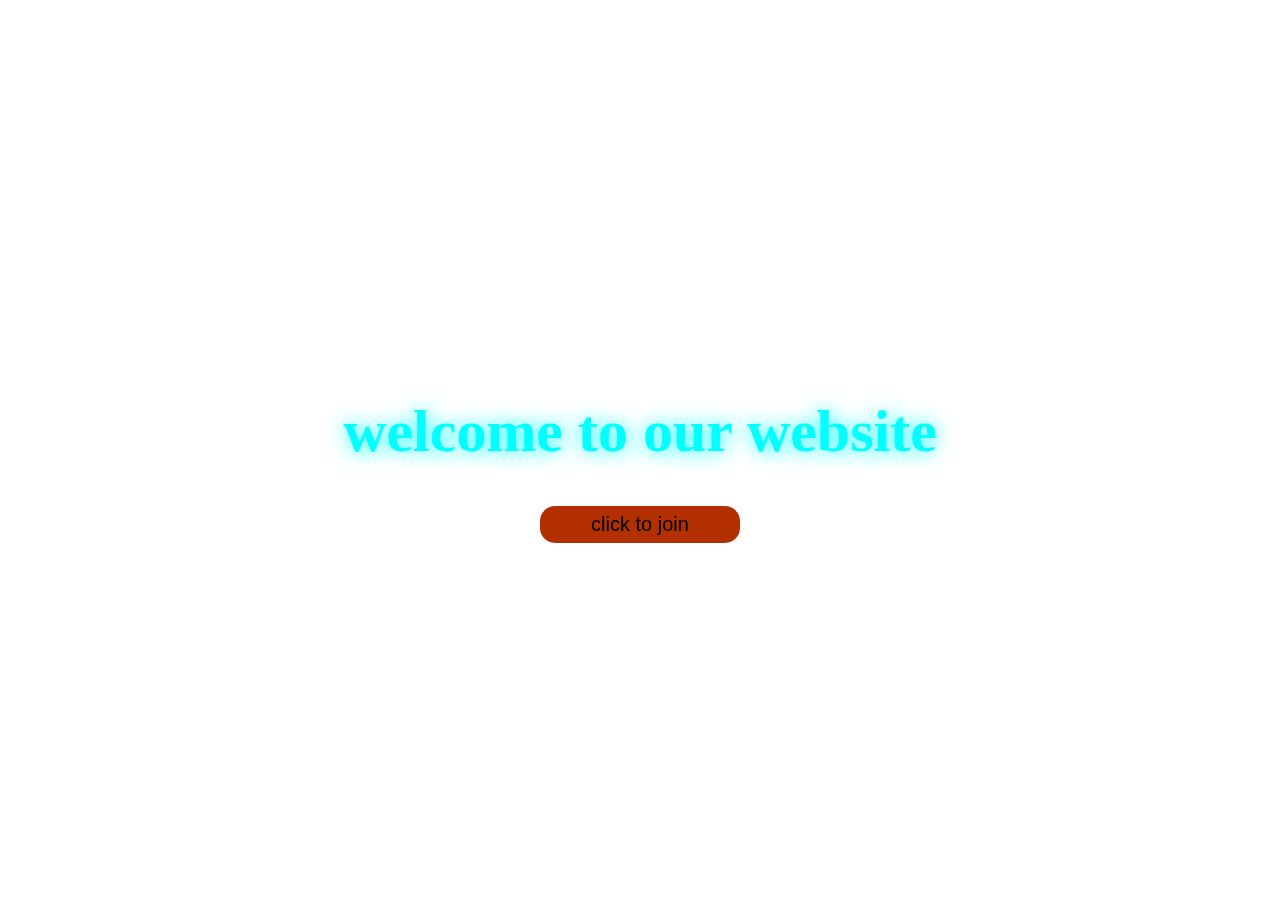
<file: web_projects/background_popup/index.html>
<!DOCTYPE html>
<html>
    <head>
        <title>background popup</title>
        <link rel="stylesheet" href="style.css">
        <link rel="stylesheet" href="https://cdnjs.cloudflare.com/ajax/libs/font-awesome/6.2.0/css/all.min.css" integrity="sha512-xh6O/CkQoPOWDdYTDqeRdPCVd1SpvCA9XXcUnZS2FmJNp1coAFzvtCN9BmamE+4aHK8yyUHUSCcJHgXloTyT2A==" crossorigin="anonymous" referrerpolicy="no-referrer" />
    </head>
    <body>
        <div class="container">
            <h1>welcome to our website</h1>
            <button class="btn">click to join</button>
        </div>

        <div class="popup-container active">
            <h4>20% OFF offer</h4>
            <label for="email">your email : </label>
            <input type="email" name="email" id="email" class="input" placeholder="enter your email" >
            <button class="popup-btn" >join</button>
            <div class="close-icon">
                <i class="fa-sharp fa-solid fa-xmark fa-2x"></i>
            </div>
        </div>
        
        
    </body>
    <script src="index.js"></script>
</html>
</file>
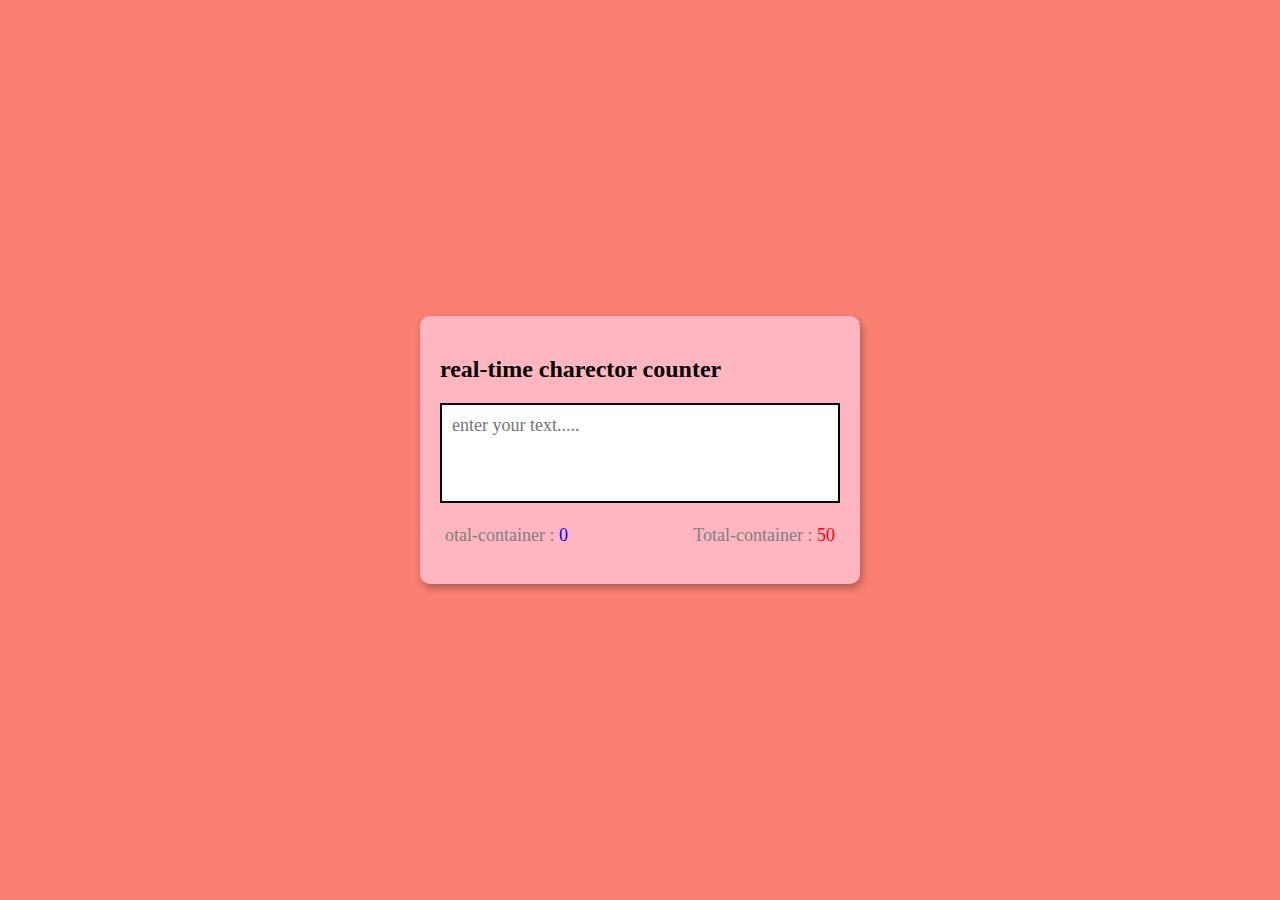
<file: web_projects/charector_counter/index.html>
<!DOCTYPE html>
<html>
    <head>
        <title>charector counter</title>
        <link href="style.css" rel="stylesheet">
        
    </head>
    <body>
        <div class="container">
            <h2>real-time charector counter</h2>
            <textarea id="textarea" class="textarea" placeholder="enter your text....." maxlength="50"></textarea>
            <div class="counter-container">
                <p>otal-container : 
                   <span class="total-counter" id="total-counter">0</span>
                </p>
                <p>Total-container : 
                   <span class="remaining-counter" id="remianing-counter">50</span>
                </p>
            </div>
        </div>
    </body>
       <script src="index.js"></script>
</html>
</file>
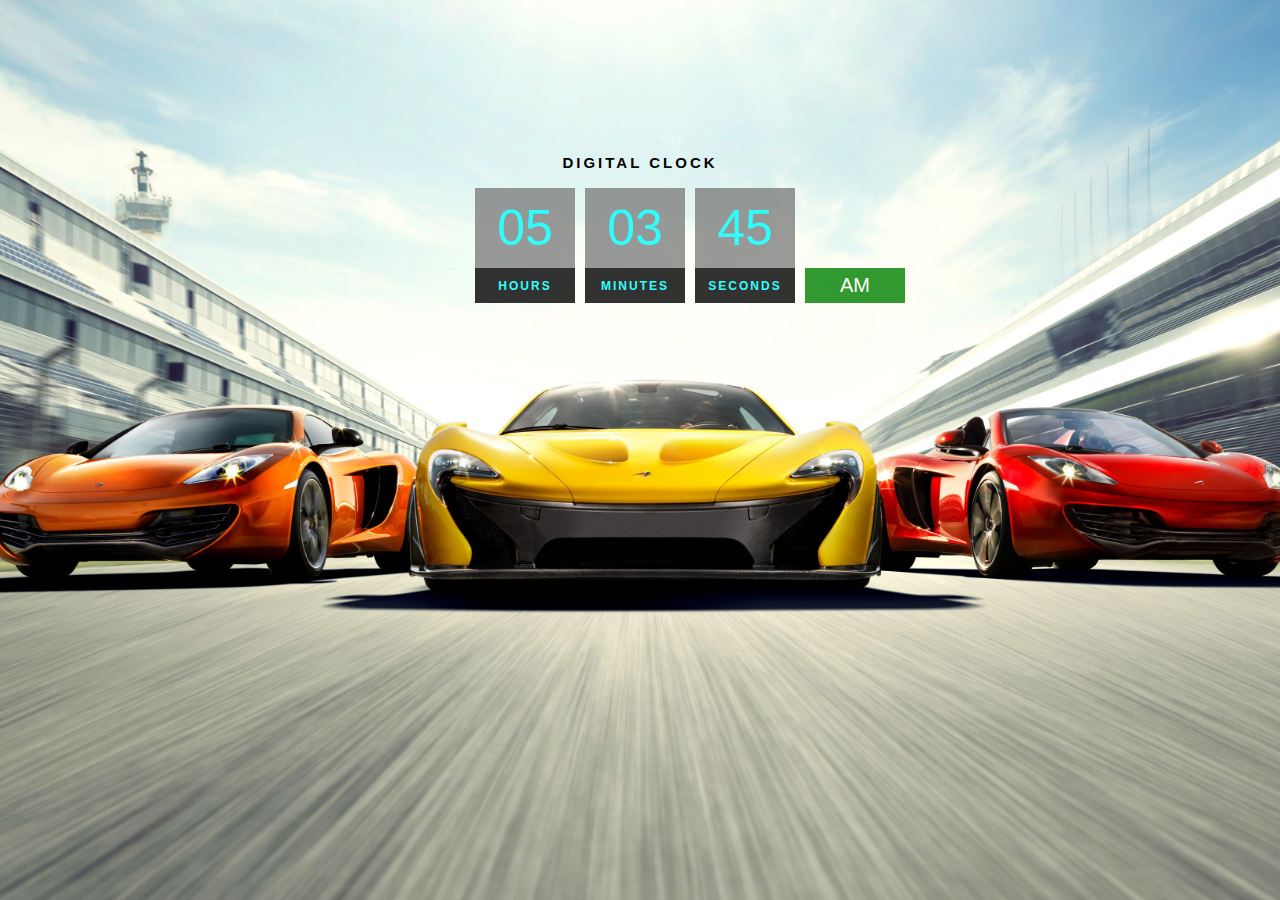
<file: web_projects/digital_clock/index.html>
<!DOCTYPE html>
<html>
    <head>
        <title>digital clock</title>
        <link rel="stylesheet" href="style.css">
    </head>
    <body>
        <h2>digital clock</h2>
        <div class="clock">
               <div>
                  <span id="hours">00</span>
                  <span class="text">hours</span>
               </div>
               <div>
                  <span id="minutes">00</span>
                  <span class="text">minutes</span>
               </div>
               <div>
                  <span id="seconds">00</span>
                  <span class="text">seconds</span>
               </div>
               <div>
                  <span id="amorpm">AM</span>
               </div>
        </div>
    </body>
    <script src="index.js"></script>
</html>
</file>
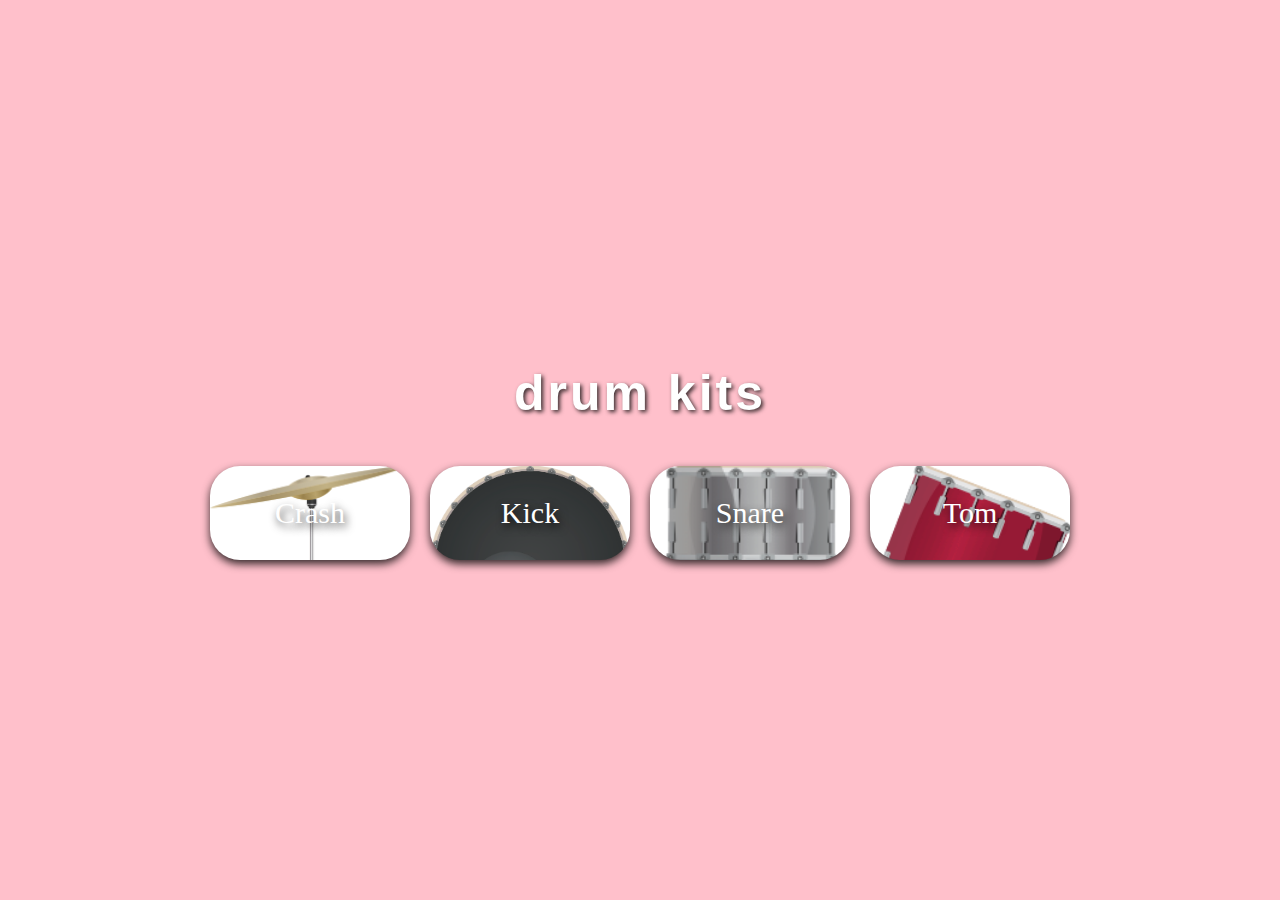
<file: web_projects/dum_stick/index.html>
<!DOCTYPE html>
<html>
    <head>
        <title>Drum kits</title>
        <link rel="stylesheet" href="style.css">
        <link rel="stylesheet" href="https://cdnjs.cloudflare.com/ajax/libs/font-awesome/6.2.0/css/all.min.css" integrity="sha512-xh6O/CkQoPOWDdYTDqeRdPCVd1SpvCA9XXcUnZS2FmJNp1coAFzvtCN9BmamE+4aHK8yyUHUSCcJHgXloTyT2A==" crossorigin="anonymous" referrerpolicy="no-referrer" />
    </head>
    <body>
        <h1>drum kits<i class="fa-solid fa-drum"></i></h1>
        <div class="container">
            
        </div>
    </body>
       <script src="index.js"></script>
</html>
</file>
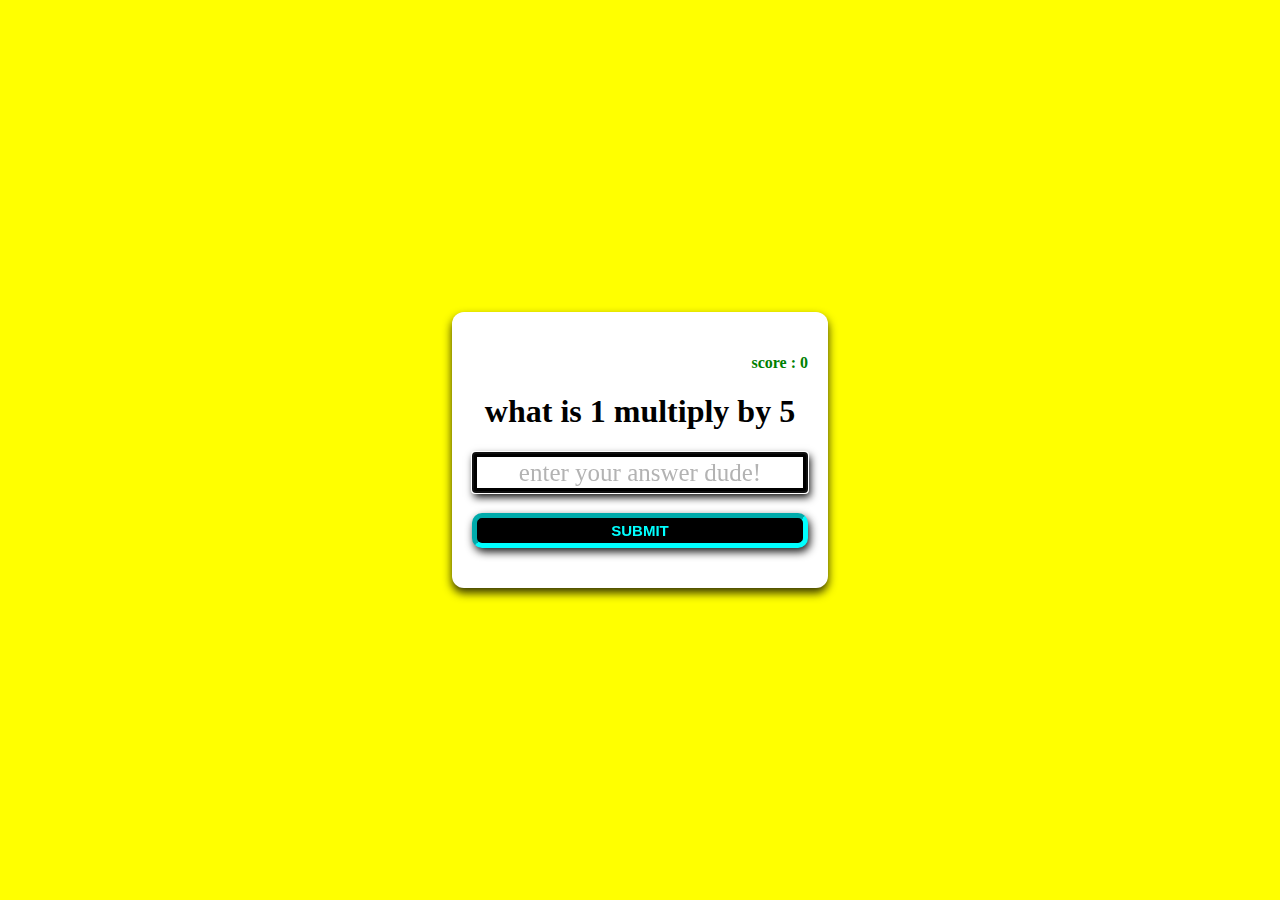
<file: web_projects/multipicaiton_app/index.html>
<!DOCTYPE html>
<html>
    <head>
        <title>multipication app</title>
        <link rel="stylesheet" href="style.css">
    </head>
    <body>
          
          <form class="form" id="form">
            <h4 id="score" class="score" >score : 0</h4>
            <h1 id="question">what is 1 multiply by 1?</h1>
            <input type="text" class="input" id="input" placeholder="enter your answer dude!" autofocus autocomplete="off">
            <button type="submit" id="btn">submit</button>
          </form>

    </body>
    <script src="func.js"></script>
</html>
</file>
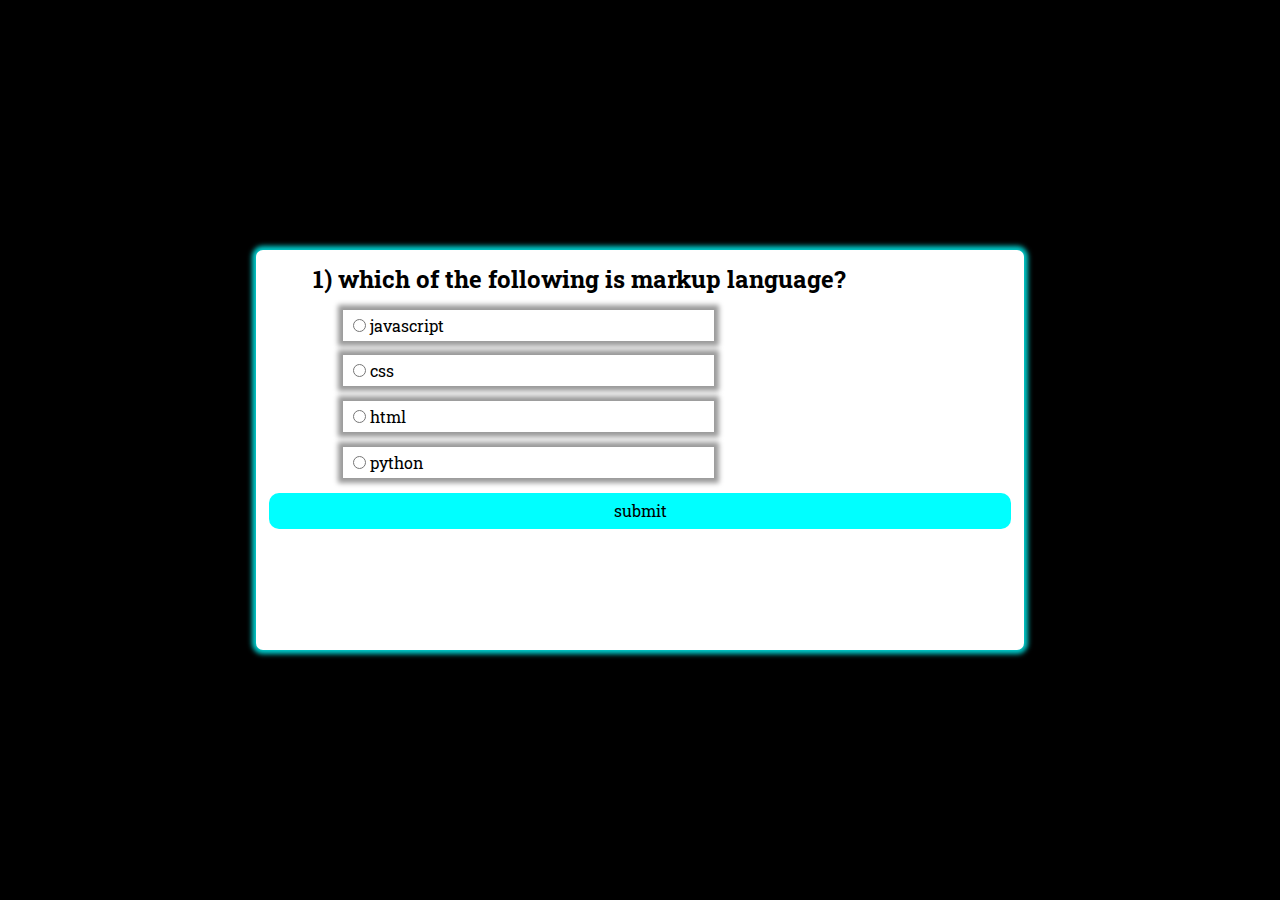
<file: web_projects/quiz_game/index.html>
<!DOCTYPE html>
<html>
    
     <head>
        <title>QUIZ GAME</title>
        <link rel="stylesheet" href="style.css">
        <meta name="viewport" content="width=device-width,initial-scale=1.0">
     </head>

     <body>    
         <div class="main">
            <div class="box" id="box">
                <h2 id="quebox"></h2>

                <label for="op-1">
                    <div class="row">
                        <input class="options" type="radio" value="a" id="op-1" name="ans">
                        <label for="op1"></label>
                    </div>
                </label>

                <label for="op-2">
                    <div class="row">
                        <input class="options" type="radio" value="b" id="op-2" name="ans"> 
                        <label for="op2"></label>                  
                    </div>
                </label>
              
                <label for="op-3">
                    <div class="row">
                        <input class="options" type="radio" value="c" id="op-3" name="ans">
                        <label for="op3"></label>                       
                    </div>
                </label>

                <label for="op-4">
                    <div class="row">
                        <input class="options" type="radio" value="d" id="op-4" name="ans">
                        <label for="op4"></label>
                    </div>
                </label>

                    <div class="btn" onclick="submitQuiz()">
                          submit
                    </div>
                    <div id="check">

                    </div>
                </div>
                
            </div>
        </body>

     <script src="func.js"></script>

</html>
</file>
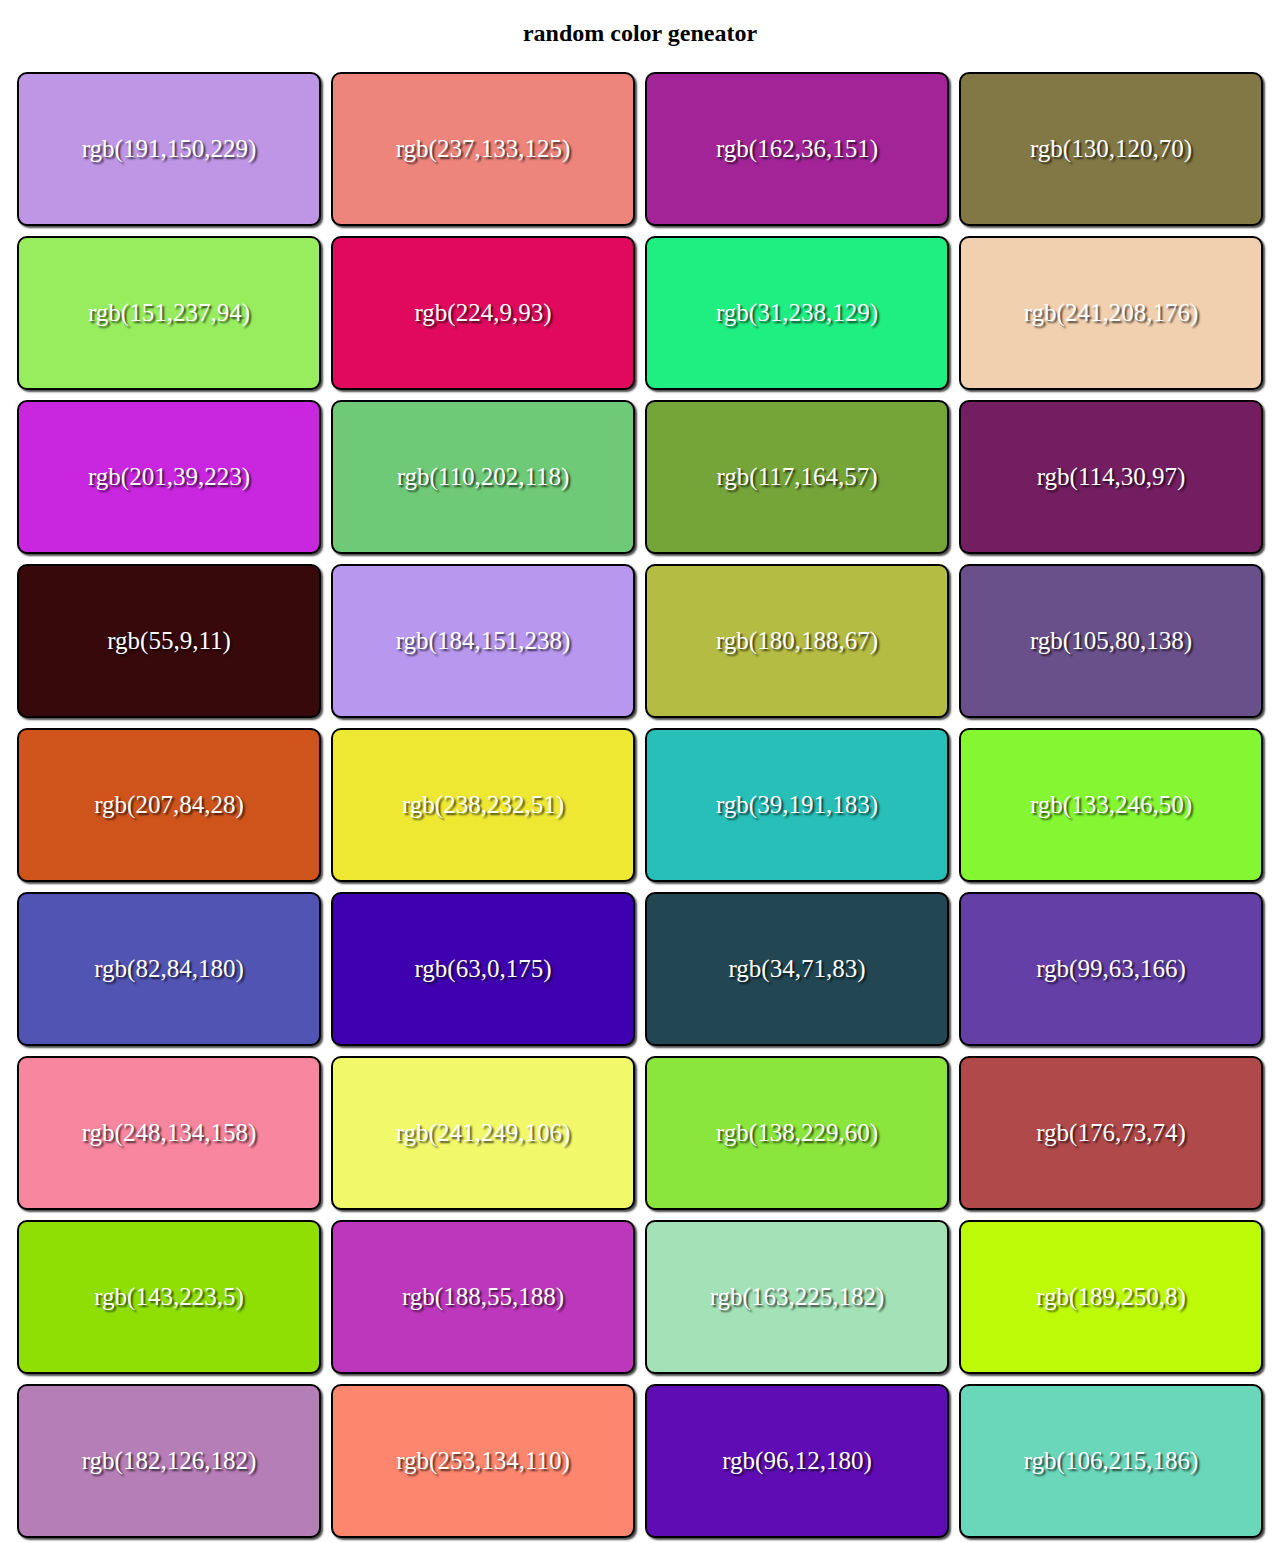
<file: web_projects/random_color_generator/index.html>
<!DOCTYPE html>
<html>
    <head>
        <title>random color generator</title>
        <link href="style.css" rel="stylesheet">
        
    </head>
    <body>

        <h2>random color geneator</h2>
        <div class="container">
            <div class="color-container"></div>
            <div class="color-container"></div>
            <div class="color-container"></div>
            <div class="color-container"></div>
            <div class="color-container"></div>
        </div>

    </body>
        <script src="index.js"></script>
</html>
</file>
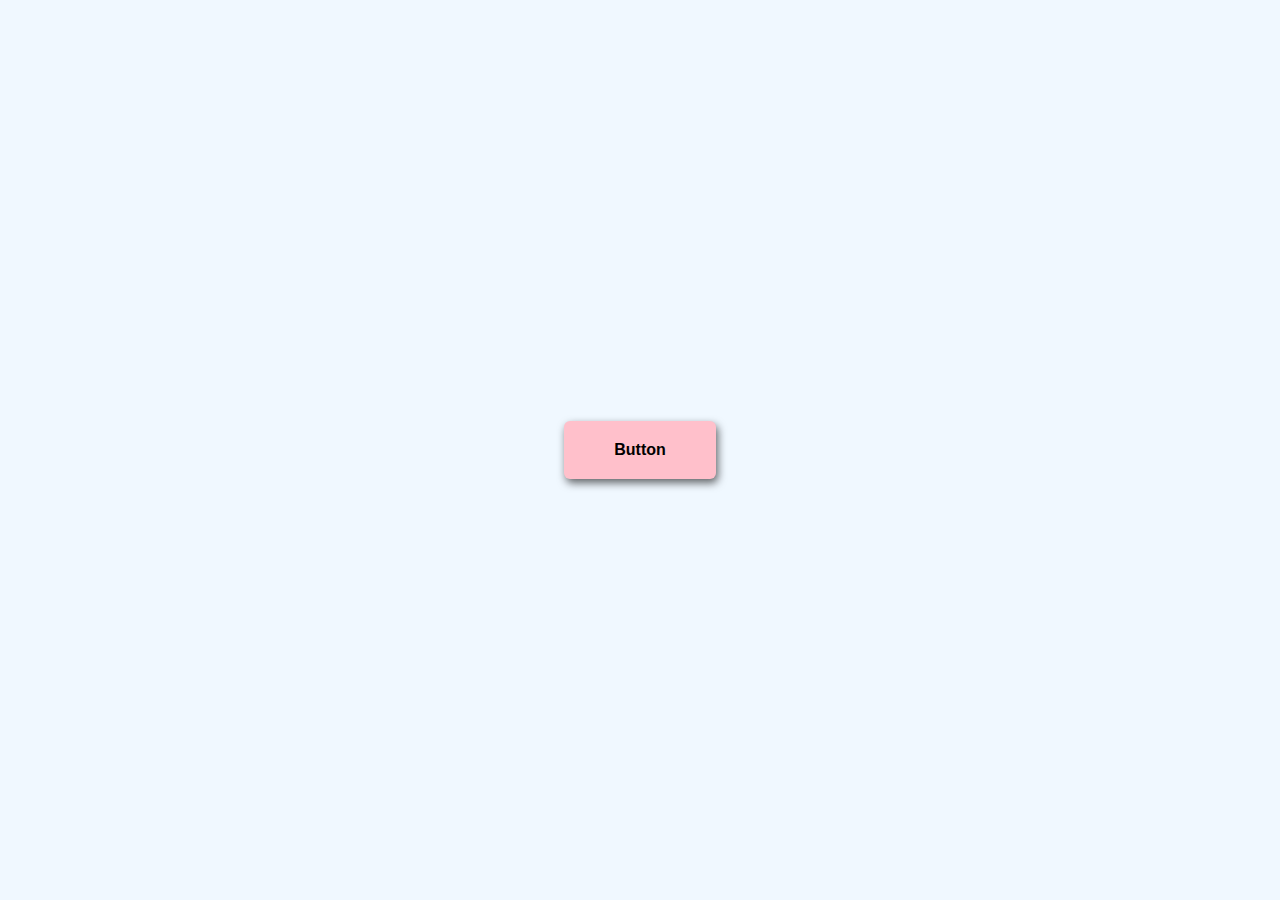
<file: web_projects/ripple_button/index.html>
<!DOCTYPE html>
<html>
    <head>
       <title>button ripple</title>
       <link rel="stylesheet" href="style.css">
    </head>
    <body>
        <a href="#" class="btn">
            <span>button</span>
        </a>
    </body>
    <script src="index.js"></script>
</html>
</file>
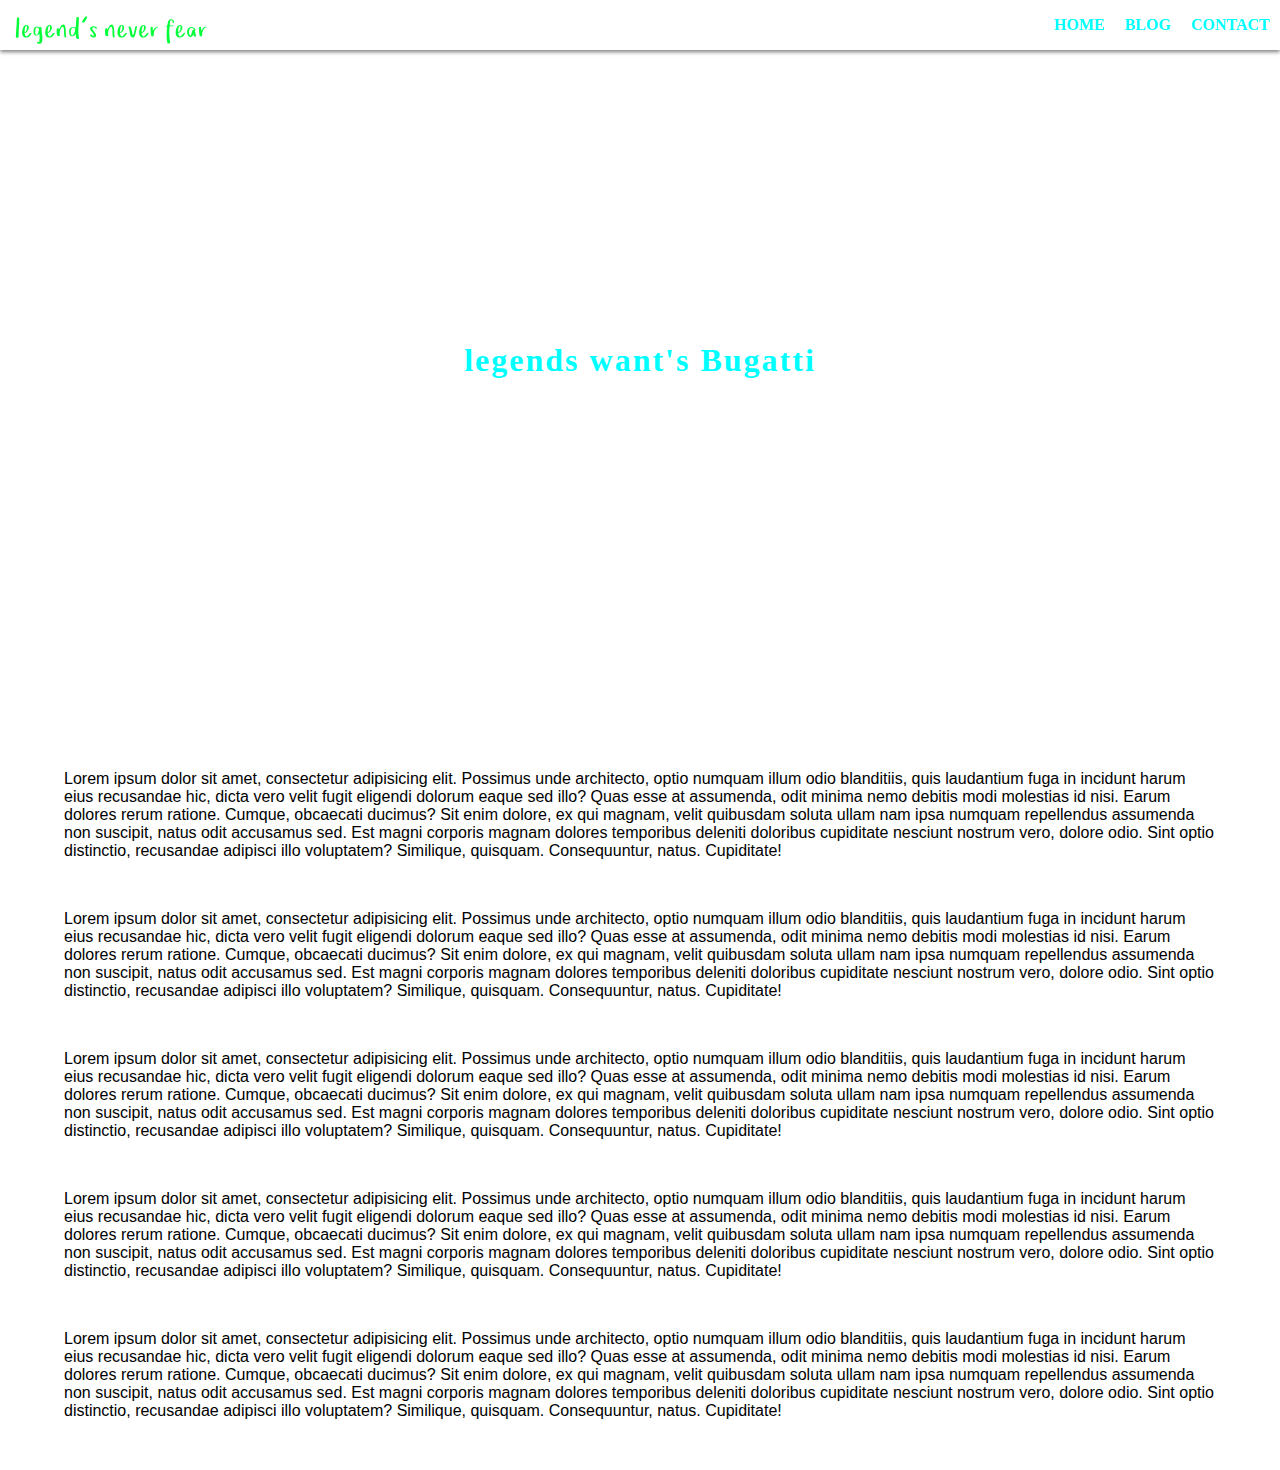
<file: web_projects/sticky_naibar/index.html>
<!DOCTYPE html>
<html>
    <head>
        <title>sticky navbar</title>
        <link href="style.css" rel="stylesheet">
    </head>
    <body>

        <div class="navbar">
            <a href="index.html">
                <img src="legend.svg" alt="logo">
            </a>
           
            <ul>
                <li><a href="">HOME</a></li>
                <li><a href="">BLOG</a></li>
                <li><a href="">CONTACT</a></li>
            </ul>
        </div>

        <div class="top-container">
            <h1>legends want's Bugatti</h1>
        </div>

        <div class="bottom-container">
            <p class="text">Lorem ipsum dolor sit amet, consectetur adipisicing elit. Possimus unde architecto, optio numquam illum odio blanditiis, quis laudantium fuga in incidunt harum eius recusandae hic, dicta vero velit fugit eligendi dolorum eaque sed illo? Quas esse at assumenda, odit minima nemo debitis modi molestias id nisi. Earum dolores rerum ratione. Cumque, obcaecati ducimus? Sit enim dolore, ex qui magnam, velit quibusdam soluta ullam nam ipsa numquam repellendus assumenda non suscipit, natus odit accusamus sed. Est magni corporis magnam dolores temporibus deleniti doloribus cupiditate nesciunt nostrum vero, dolore odio. Sint optio distinctio, recusandae adipisci illo voluptatem? Similique, quisquam. Consequuntur, natus. Cupiditate!</p>
            <p class="text">Lorem ipsum dolor sit amet, consectetur adipisicing elit. Possimus unde architecto, optio numquam illum odio blanditiis, quis laudantium fuga in incidunt harum eius recusandae hic, dicta vero velit fugit eligendi dolorum eaque sed illo? Quas esse at assumenda, odit minima nemo debitis modi molestias id nisi. Earum dolores rerum ratione. Cumque, obcaecati ducimus? Sit enim dolore, ex qui magnam, velit quibusdam soluta ullam nam ipsa numquam repellendus assumenda non suscipit, natus odit accusamus sed. Est magni corporis magnam dolores temporibus deleniti doloribus cupiditate nesciunt nostrum vero, dolore odio. Sint optio distinctio, recusandae adipisci illo voluptatem? Similique, quisquam. Consequuntur, natus. Cupiditate!</p>
            <p class="text">Lorem ipsum dolor sit amet, consectetur adipisicing elit. Possimus unde architecto, optio numquam illum odio blanditiis, quis laudantium fuga in incidunt harum eius recusandae hic, dicta vero velit fugit eligendi dolorum eaque sed illo? Quas esse at assumenda, odit minima nemo debitis modi molestias id nisi. Earum dolores rerum ratione. Cumque, obcaecati ducimus? Sit enim dolore, ex qui magnam, velit quibusdam soluta ullam nam ipsa numquam repellendus assumenda non suscipit, natus odit accusamus sed. Est magni corporis magnam dolores temporibus deleniti doloribus cupiditate nesciunt nostrum vero, dolore odio. Sint optio distinctio, recusandae adipisci illo voluptatem? Similique, quisquam. Consequuntur, natus. Cupiditate!</p>
            <p class="text">Lorem ipsum dolor sit amet, consectetur adipisicing elit. Possimus unde architecto, optio numquam illum odio blanditiis, quis laudantium fuga in incidunt harum eius recusandae hic, dicta vero velit fugit eligendi dolorum eaque sed illo? Quas esse at assumenda, odit minima nemo debitis modi molestias id nisi. Earum dolores rerum ratione. Cumque, obcaecati ducimus? Sit enim dolore, ex qui magnam, velit quibusdam soluta ullam nam ipsa numquam repellendus assumenda non suscipit, natus odit accusamus sed. Est magni corporis magnam dolores temporibus deleniti doloribus cupiditate nesciunt nostrum vero, dolore odio. Sint optio distinctio, recusandae adipisci illo voluptatem? Similique, quisquam. Consequuntur, natus. Cupiditate!</p>
            <p class="text">Lorem ipsum dolor sit amet, consectetur adipisicing elit. Possimus unde architecto, optio numquam illum odio blanditiis, quis laudantium fuga in incidunt harum eius recusandae hic, dicta vero velit fugit eligendi dolorum eaque sed illo? Quas esse at assumenda, odit minima nemo debitis modi molestias id nisi. Earum dolores rerum ratione. Cumque, obcaecati ducimus? Sit enim dolore, ex qui magnam, velit quibusdam soluta ullam nam ipsa numquam repellendus assumenda non suscipit, natus odit accusamus sed. Est magni corporis magnam dolores temporibus deleniti doloribus cupiditate nesciunt nostrum vero, dolore odio. Sint optio distinctio, recusandae adipisci illo voluptatem? Similique, quisquam. Consequuntur, natus. Cupiditate!</p>
        </div>

    </body>
    <script src="index.js"></script>
</html>
</file>
<file: web_projects/background _imgage_sroll_effect/style.css>
body{
    margin:0;
    font-family:consolas;
}

.bg-img{
    width:100%;
    height:100vh;
    background-image:url("https://c4.wallpaperflare.com/wallpaper/355/914/539/red-car-red-sky-car-red-wallpaper-preview.jpg");
    background-size:cover;
    background-attachment:fixed;
    background-repeat:no-repeat;
    background-position:center;
}

.container{
    padding:100px;
}

@media (max-width:500px){
    .container{
        padding:10px;
    }
}

h1{
    font-size:50px;
}

p{
    color:grey;
}
</file>
<file: web_projects/background_popup/style.css>
body{
    margin:0;
    overflow:hidden;
}

.container{
    
    display:flex;
    flex-direction : column;
    align-items:center;
    height:100vh;
    justify-content:center;
    background-image:url("https://wallpaperaccess.com/full/4296990.jpg");
    background-position:center;
    background-attachment:fixed;
    background-repeat:no-repeat;
    background-size:cover;
}

h1{
    font-size:60px;
    color:aqua;
    font-family:consolas;
    text-shadow:1px 1px 20px;
}

.btn{
    
    padding:7px 20px;
    width:200px;
    cursor:pointer;
    background-color:orangered;
    border:none;
    border-radius:15px;
    border:0px;
    font-size:20px;
    filter:brightness(.7);
}

.btn:hover{
    filter:brightness(1);
    font-weight:bold;
}

.active.container{
    filter:blur(5px) brightness(.8);
}

.popup-container{
    position:fixed;
    left:50%;
    top:50%;
    width:400px;
    height:200px;
    transform:translate(-50%,-50%);
    background-color:white;
    display:flex;
    flex-direction:column;
    padding:20px;
    background : url("https://images.alphacoders.com/121/thumbbig-1212082.webp");
    background-size:cover;
    border-radius:5px;
    box-shadow:0px 2px 8px;
    opacity:1;
    transition:all 0.7s;
}

h4{
    font-size:30px;
    margin:10px 0;
    font-family:'Courier New', Courier, monospace;
    color:black;
}

label{
    font-family:'Courier New', Courier, monospace;
    color:black;
    font-weight:bold;
}

.popup-btn{
    background-color:orangered;
    padding:5px;
    font-size:20px;
    cursor:pointer;
    border:2px inset black;
    opacity:0.7;
}

.input{
    border:2px solid;
    padding:6px;
    margin:10px 0;
    font-size:20px;
    text-align:center;
    opacity:0.7;
    
}

.input::placeholder{
    color:grey;
}

.close-icon{
    position:absolute;
    right:2%;
    top:2%;
    cursor:pointer;
}

.close-icon:hover{
    color:red;
}

.active.popup-container{
    visibility:hidden;
    opacity:0;
    top:10%;
}
</file>
<file: web_projects/charector_counter/style.css>
body{
    margin:0;
    display:flex;
    justify-content :center;
    height:100vh;
    align-items:center;
    background-color: salmon;
    font-family:cursive;
}

.container{
    background-color:lightpink;
    width:400px;
    padding:20px;
    margin:5px;
    border-radius:10px;
    box-shadow:2px 4px 8px rgba(0,0,0,.3);
}

.textarea{
    resize:none;
    width:100%;
    height:100px;
    font-size:18px;
    font-family:consolas;
    padding:10px;
    box-sizing:border-box;
    border:2px solid black;

}

.counter-container{
    display : flex;
    justify-content : space-between;
    padding:0px 5px;
}

.counter-container p{
    font-size:18px;
    color:grey;
}

.total-counter{
    color:blue;
}
.remaining-counter{
    color:red;
}
</file>
<file: web_projects/digital_clock/style.css>
body
{
     margin : 0;
     font-family : sans-serif;
     display : flex;
     flex-direction : column;
     align-items : center;
     height:50vh;
     justify-content : center;
     background-image : url("cars.jpg");
     background-position : center;
     background-attachment : fixed;
     background-repeat : no-repeat;
     background-size : cover;
     overflow:hidden; /*hid scroll bar */
     
}

h2{
    text-transform : uppercase;
    letter-spacing : 3px;
    font-size : 15px;
   /* text-align : center;*/
}

.clock{
    display : flex;
    
}

.clock div{
    margin : 5px;
    position : relative;
}

.clock span{
    height : 80px;
    width : 100px;
    background-color : grey;
    opacity : .8;
    color:aqua;
    display : flex ; 
    align-items :center;
    justify-content : center;
    font-size : 50px;
   /* text-shadow : 2px 2px -3px aqua ;*/
    
}

.clock .text{
    height : 35px;
    font-size : 12px;
    font-weight : bold;
    background-color : black;
    opacity : .8;
    letter-spacing : 2px;
    text-transform : uppercase;

}

#amorpm{
    bottom : 0;
    position : absolute;
    font-size:20px;
    height:35px;
    color:white;
    background-color:green;
    opacity : .8;  
}
</file>
<file: web_projects/dum_stick/style.css>
body{
    margin:0;
    display:flex;
    flex-direction:column;
    align-items:center;
    height:100vh;
    justify-content:center;
    background-color:pink;
}

h1{
    font-size:50px;
    font-family:sans-serif;
    letter-spacing:3px;
    color:white;
    text-shadow:2px 2px 4px rgba(0,0,0,.8);
    white-space:nowrap;
}

.container{
    text-align:center;

}

.btn{
    padding:30px 50px;
    background-color:white;
    border:none;
    margin:10px;
    font-size:30px;
    min-width:200px;
    border-radius:30px;
    box-shadow:0px 4px 8px rgba(0,0,0,.8);
    background-image:url("images/tom.png");
    background-size:cover;
    color:white;
    font-family:cursive;
    text-shadow:2px 4px 8px rgba(0,0,0,0.8);
    text-transform:capitalize;
}

.btn:hover{
    color:red;
}

.btn:active{
    background-size:105%;
}
</file>
<file: web_projects/multipicaiton_app/style.css>
body{
    margin : 0px;
    display : flex;
    justify-content : center;
    height : 100vh;
    align-items : center;
    text-align : center;
    font-family : "mv boli";
    background-color : yellow;
}

.form{
    background-color : white;
    border-radius : 12px;
    box-shadow : 0px 5px 10px rgba(0,0,0,.8);
    padding : 20px;
    margin : 10px;
}

.input{
    display : block;
    width : 100%;
    box-sizing : border-box;
    font-size : 25px;
    text-align : center;
    border:5px solid black;
    box-shadow : 2px 4px 8px;
}

.input::placeholder{
    color:grey;
    opacity : .6;
    font-family:cursive;
}

#btn{
    border : 5px inset;
    background-color:black;
    width : 90px;
    height : 35px;
    font-size : 15px;
    color:aqua;
    border-color:aqua;
    text-transform : uppercase;
    display : block;
    width : 100%;
    margin :20px 0;
    font-weight : bold;
    border-radius : 10px;
    box-shadow : 2px 4px 8px rgba(0,0,0,.9); 
    cursor : pointer; 
}

#btn:hover{
    border : 5px inset black;
    background-color:aqua;
    color:black;
    font-weight : bold;
    filter : brightness(.9);
}

.score{
    text-align : right;
    color : green;
}
</file>
<file: web_projects/quiz_game/style.css>
@import url('https://fonts.googleapis.com/css2?family=Roboto+Slab:wght@800&display=swap');

*{
    margin:0;
    padding:0;
    box-sizing:border-box;
    
}

body{
    background-color:black;
    font-family: 'Roboto Slab', serif;
}

.main{
    width:100%;
    height:100vh;
    display:flex;
    flex-direction:column;
    justify-content:center;
    align-items:center;
}

.box{
    width:60%;
    height:400px;
    box-shadow:0px 0px 5px 4px rgba(0,255,255,.8);
    border-radius:7px;
    background-color:white;
    padding:1%;

}

.row{
    width:100%;
    margin:2% auto 2% 10%;
    width:50%;
    box-shadow:0px 0px 5px 5px rgba(0,0,0,0.4);
    padding:5px 10px;
    cursor:pointer;
}
.row:hover{
    box-shadow:none;
    
}

.btn{
    width:100%;
    padding:1%;
    background-color:aqua;
    border-radius:10px;
    border:none;
    text-align:center;
    cursor:pointer;
    margin-top:10px;
}
.btn:hover{
    background-color:black;
    color:aqua;
}

#nd{
    height:40vh;
    display:flex;
    flex-direction:column;
    justify-content:center;
    align-items:center;
}
#check{
    width:100%;
    background-color:red;
    text-align:center;
    margin-top:5%;
    border-radius:15px;
    
}

#quebox{
    margin-left:6%;
}
</file>
<file: web_projects/random_color_generator/style.css>
body{
    margin:0;
    font-family:cursive;
}

h2{
    text-align:center;
}

.container{
    display:flex;
    flex-wrap:wrap;
    justify-content:center;
}

.color-container{
     background-color:orange;
     width:300px;
     height:150px;
     color:white;
     margin:5px;
     display:flex;
     justify-content:center; 
     align-items:center;
     font-size:25px;
     text-shadow : 2px 2px 2px rgba(0,0,0,.7);
     border:2px solid black;
     box-shadow : 2px 2px 2px rgba(0,0,0,.7);
     border-radius:10px;
}
</file>
<file: web_projects/ripple_button/style.css>
body{
    margin : 0;
    display : flex;
    justify-content : center;
    height : 100vh;
    align-items : center;
    background-color : aliceblue;
    font-family :  sans-serif;
}

.btn{
    background-color : pink;
    padding : 20px 50px;
    border-radius : 6px;
    box-shadow : 2px 4px 8px rgba(0,0,0,.6);
    text-decoration : none;
    text-transform : capitalize;
    color : black;
    font-weight : bold;
    cursor : pointer;
    position:relative;
    overflow : hidden;
}

.btn::before{
    content:"";
    position:absolute;
    background-color:skyblue;
    width:0px;
    height:0px;
    left:var(--xPos);
    top:var(--yPos);
    transform : translate(-50%,-50%);
    border-radius : 50%;
    transition : width 2s, height 2s;
}

.btn:hover::before{
    width:350px;
    height:350px;
}

.btn span{
    position : relative;
    z-index:1;
}
</file>
<file: web_projects/sticky_naibar/style.css>
body{
    margin:0;
}

.top-container{
    background-image:url("https://wallpaperaccess.com/full/162084.jpg");
    height:80vh;
    background-position:center;
    background-repeat:no-repeat;
    background-size:cover;
}

.top-container h1{
    margin-top:0px;
    color:aqua;
    display:flex;
    justify-content:center;
    height:80vh;
    align-items:center;
    font-family:consolas;
    letter-spacing:2px;
}

.text{
    margin:50px 5%;
    font-family:sans-serif;
}

.navbar{
    
    display:flex;
    background-color:#ffffff;
    width:100%;
    height:50px;
    justify-content:space-between;
    align-items:center;
    margin-top:0px;
    position:fixed;
    box-shadow:0px 2px 4px rgba(0,0,0,.5);
    transition : background-color 1.5s;
}

.navbar ul{
    display:flex;
    list-style-type:none;
    justify-content:space;
}

.navbar ul li a{
    text-decoration:none;
    margin:0px 10px;
    color:aqua;
    font-family:"mv boli";
    font-weight:bolder;
}

.navbar ul li a:hover{
    color:red;
}

.navbar.active{
    background-color:black;
}
</file>
